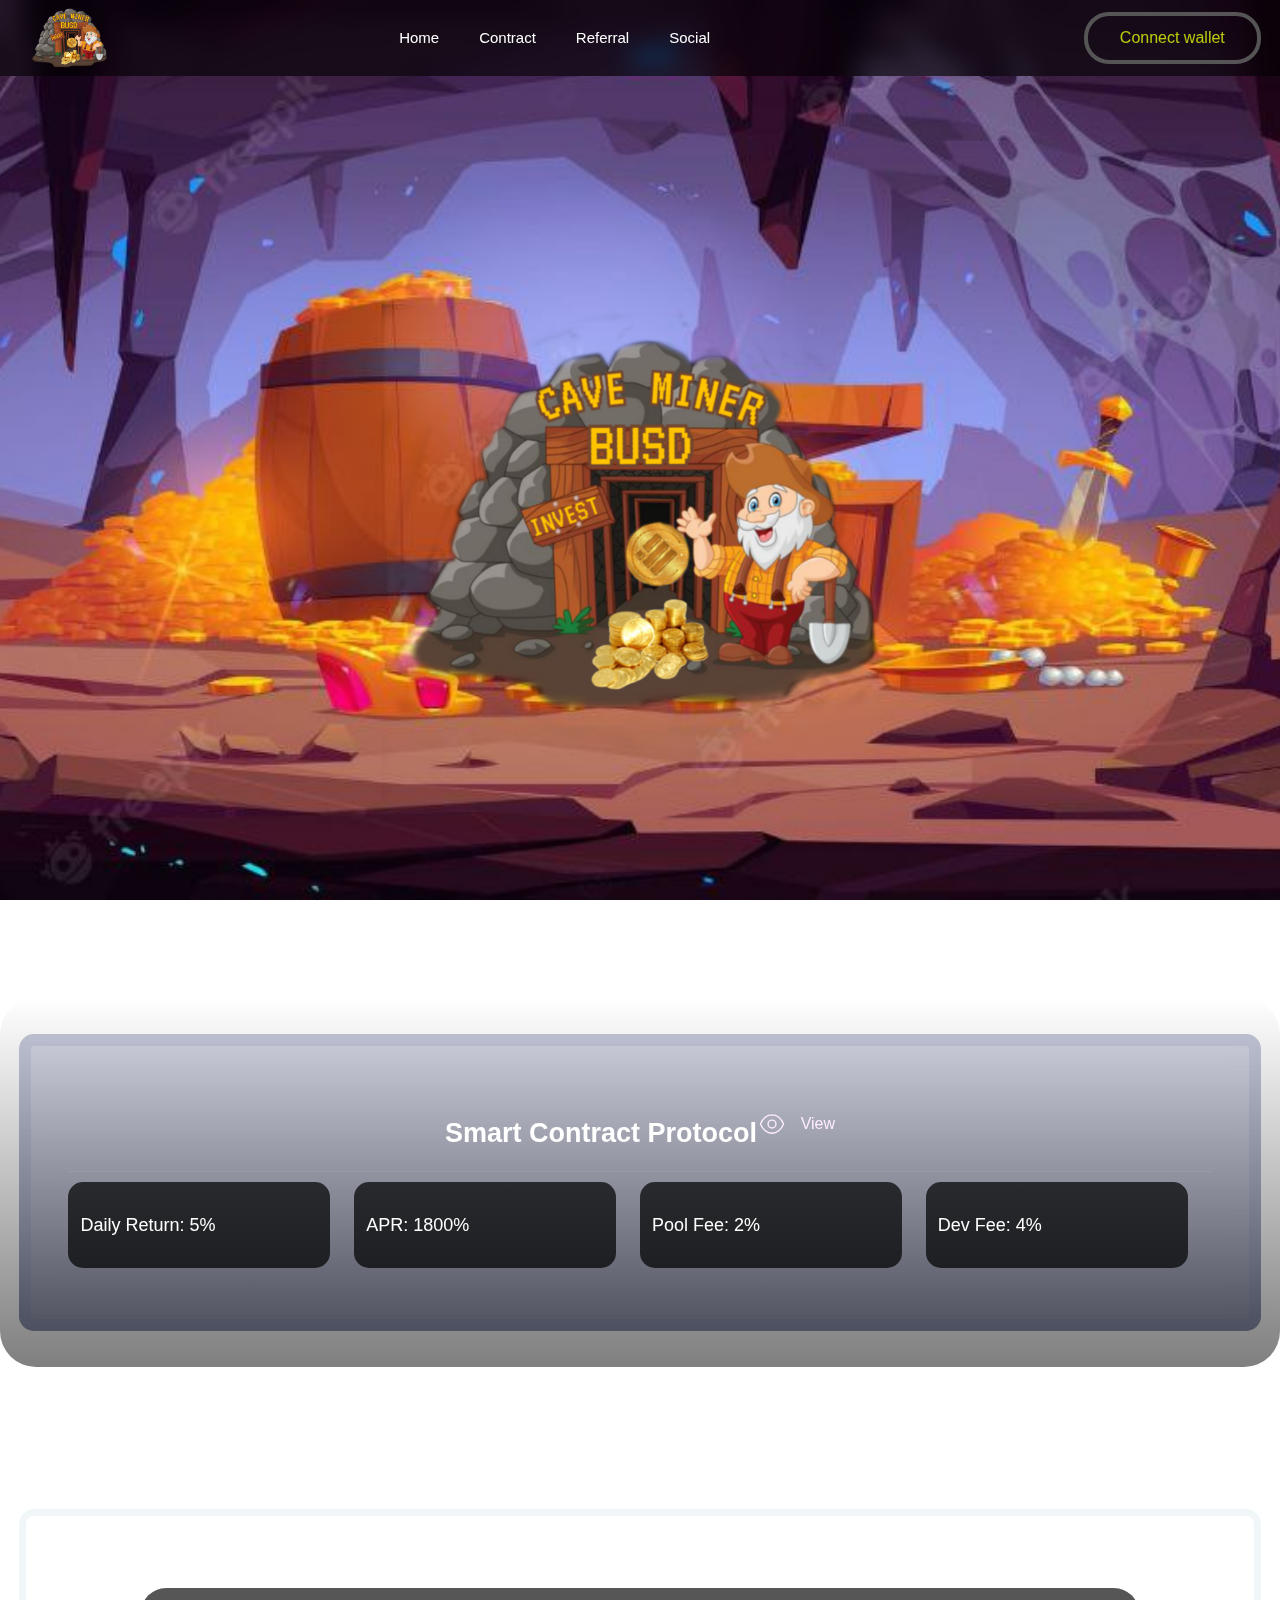
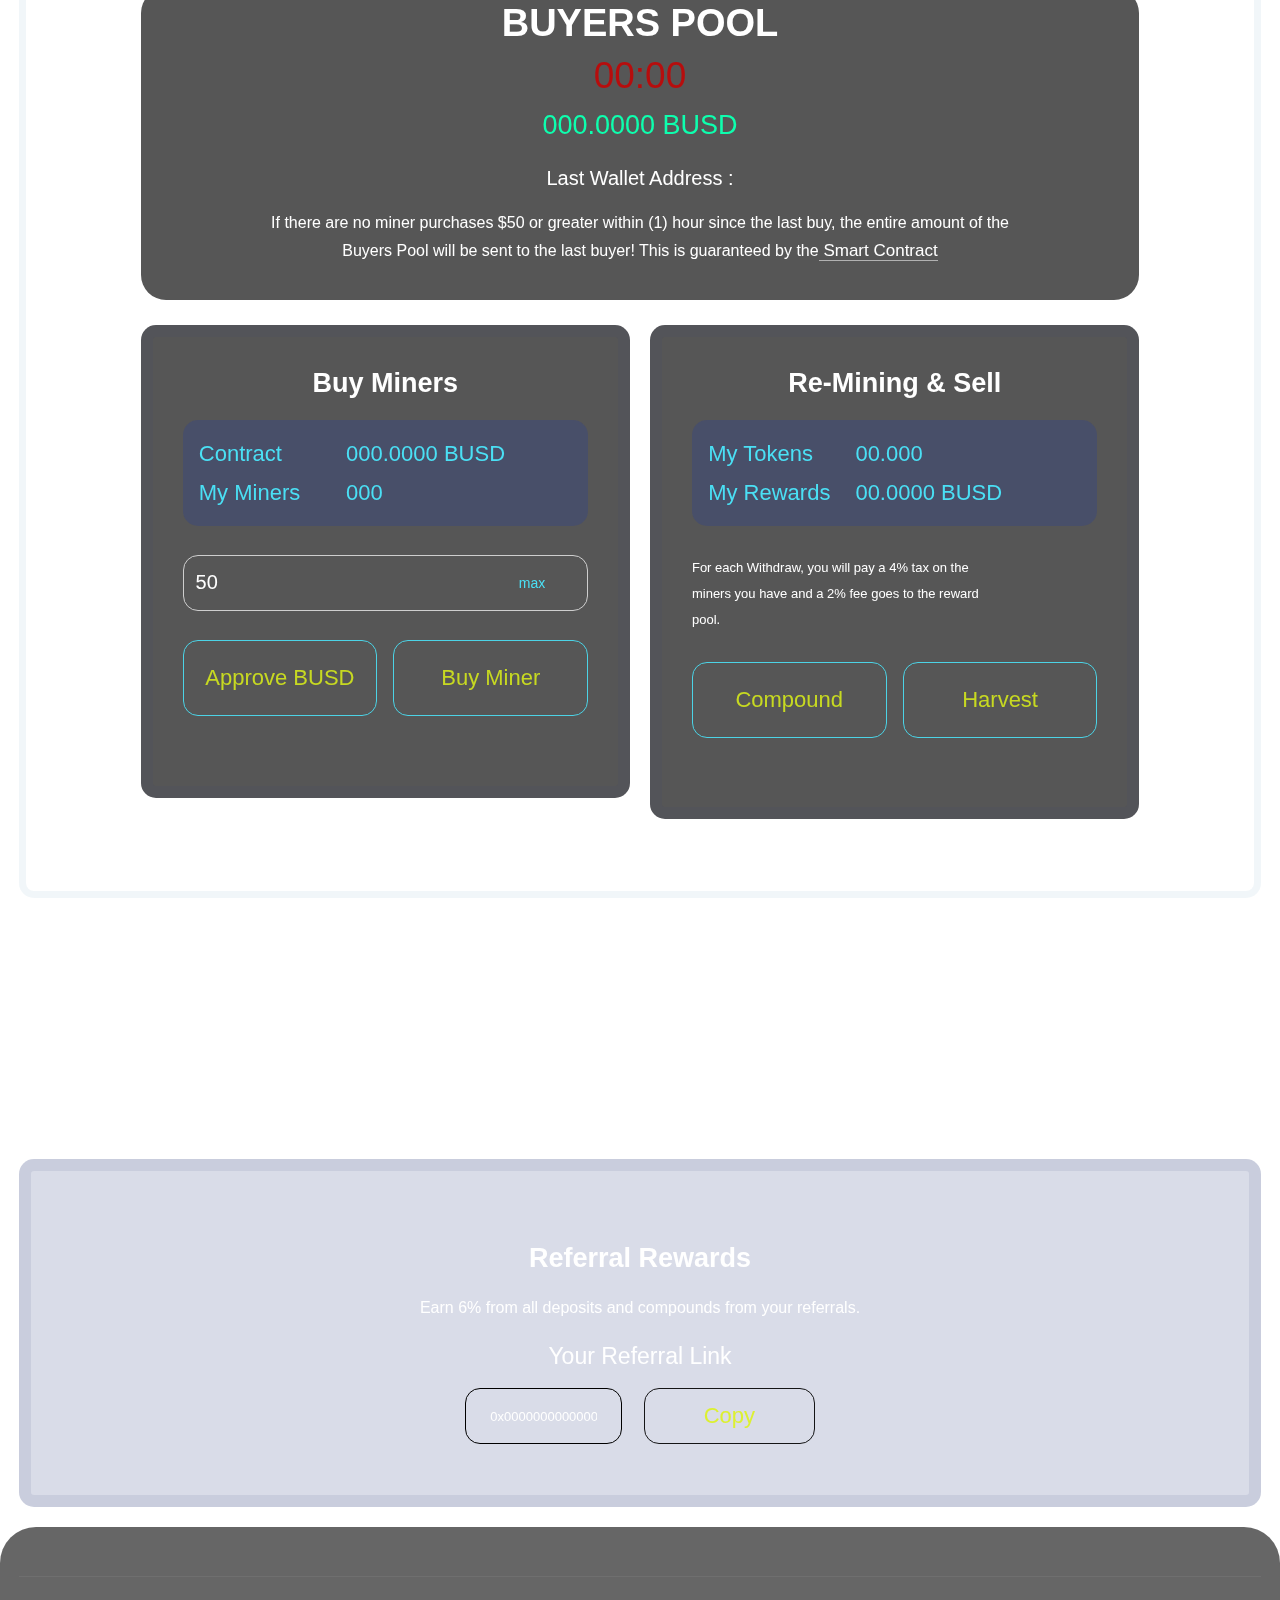
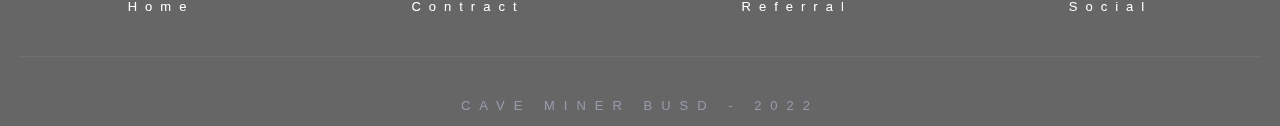
<file: caveminer.busd/index.html>
<!DOCTYPE html>
<!-- Last Published: Wed Jun 01 2022 16:23:53 GMT+0000 (Coordinated Universal Time) -->
<html data-wf-page="626d4f4385b3e62e4c047d2a" data-wf-site="626d4f4285b3e64089047d26">


<!-- Added by HTTrack --><meta http-equiv="content-type" content="text/html;charset=UTF-8" /><!-- /Added by HTTrack -->
<head>
    <meta charset="utf-8">
    <title>CAVE MINER BUSD</title>
    <link rel="stylesheet" type="text/css" href="css/style.css">
    <meta content="CAVE MINER BUSD" name="description">
    <meta content="CAVE MINER BUSD" property="og:title">
    <meta content="CAVE MINER BUSD" property="og:description">
    <meta content="https://theminer.io/images/img.png" property="og:image">
    <meta content="CAVE MINER BUSD" property="twitter:title">
    <meta content="CAVE MINER BUSD" property="twitter:description">
    <meta content="https://theminer.io/images/img.png" property="twitter:image">
    <meta property="og:type" content="website">
    <meta content="summary_large_image" name="twitter:card">
    <meta content="width=device-width, initial-scale=1" name="viewport">
    <script src="../unpkg.com/moralis%401.11.0/dist/moralis.js"></script>
    <script src="../cdnjs.cloudflare.com/ajax/libs/jquery/3.3.1/jquery.min.js"></script>
    <script src="../ajax.googleapis.com/ajax/libs/webfont/1.6.26/webfont.js" type="text/javascript"></script>
    <script type="text/javascript">
        WebFont.load({
            google: {
                families: ["Hind:300,regular,500,600"]
            }
        });
    </script>
    <!--[if lt IE 9]><script src="https://cdnjs.cloudflare.com/ajax/libs/html5shiv/3.7.3/html5shiv.min.js" type="text/javascript"></script><![endif]-->
    <script type="text/javascript">
        ! function(o, c) {
            var n = c.documentElement,
                t = " w-mod-";
            n.className += t + "js", ("ontouchstart" in o || o.DocumentTouch && c instanceof DocumentTouch) && (n.className += t + "touch")
        }(window, document);
    </script>
    <link href="images/img.png" rel="shortcut icon" type="image/x-icon">
    <link href="images/img.png" rel="apple-touch-icon">
    <style>
        ::-webkit-scrollbar {
            width: 9px;
            height: 4px;
        }

        ::-webkit-scrollbar-track {
            background: rgba(0, 0, 0, 0.1);
        }

        ::-webkit-scrollbar-thumb {
            background: #000;
        }

        ::selection {
            background: #97d33f;
            /* Safari, Chrome, Opera */
        }

        ::-moz-selection {
            background: #97d33f;
            /* FireFox */
        }
    </style>
</head>

<body class="body">
    <div data-animation="default" data-collapse="medium" data-duration="400" data-easing="ease" data-easing2="ease" role="logo" class="navbar w-nav">
        <div class="cont w-container">
            <div class="divlogo"><a href="index-2.html#" class="logo w-inline-block"></a>
                <div class="div-block"></div>
            </div>
            <nav role="navigation" class="nav-menu w-nav-menu"><a href="index-2.html#home" class="nav-link w-nav-link">Home</a><a href="INSERTAR CONTRATO BSC SCAN HEY" target="_blank" class="nav-link w-nav-link">Contract</a><a href="index-2.html#referral" class="nav-link w-nav-link">Referral</a><a href="INSERTAR TELEGRAM HEY" class="nav-link w-nav-link">Social</a></nav>
            <div class="menu-button w-nav-button">
                <div class="icon-2 w-icon-nav-menu"></div>
            </div>
            <div class="panel-l">
                <div><a id="connect-btn" target="_blank" class="button w-button" onclick="Wallet()"> Connect wallet</a></div>
            </div>
        </div>
    </div>
    <div id="home" class="se1 wf-section">
        <div class="div1">
            <div class="banner"><img src ="images/img.png"></div>
        </div>
    </div>
    <div id="Contract" class="se2 wf-section">
        <div class="div3">
            <div class="divcontentl _2">
                <div class="div-block-4">
                    <h2 class="h2 contra">Smart Contract Protocol</h2> 

                    <a href="INSERTAR CONTRATO BSC SCAN HEY" target="_blank" class="div-block-5 w-inline-block">
                        <div class="point" data-ix="aniim-online"></div>
                        <div class="text-block-23">View</div>
                    </a>
                </div>

                <div class="head-values"> 
                </div>
                <div class="item-values-dop">
                    <div class="item-dop">
                        <div class="item-head">
                            <div class="text-block-8">Daily Return:     5%</div>
                        </div>
                    </div>
                    <div class="item-dop">
                        <div class="item-head">
                            <div class="text-block-8">APR:      1800%</div>
                        </div>
                    </div>
                    <div class="item-dop">
                        <div class="item-head">
                            <div class="text-block-8">Pool Fee:     2%</div>
                        </div>
                    </div>
                    <div class="item-dop _4">
                        <div class="item-head">
                            <div class="text-block-8">Dev Fee:      4%</div>
                        </div>
                    </div>
                </div>
            </div>
        </div>
    </div>
    <div id="Audit" class="se3 wf-section">
        <div class="monitor">
            <div class="timer">
                <div class="timer-blockchain">
                    <div class="text-block-18">BUYERS POOL</div>
                    <div class="text-block-19" id="timer3">00:00</div>
                    <div class="div-block-16">
                        <div class="text-block-20" id="contractbalancePOOL">000.0000 BUSD</div>
                    </div>
                    <div class="div-block-20">
                        <div class="text-block-25">Last Wallet Address :</div>
                        <div class="example" id="lastuserpool"></div>
                    </div>
                    <div class="wallet-text">If there are no miner purchases $50 or greater within (1) hour since the last buy, the entire amount of the Buyers Pool will be sent to the last buyer! This is guaranteed by the<a href="INSERTAR CONTRATO BSC SCAN TIMER POOL"
                            target="_blank" class="link-text"> Smart Contract</a></div>
                </div>
            </div>
            <div class="div4">
                <div class="divcontentl-wallet">
                    <h2 class="h2">Buy Miners</h2>
                    <div class="divitem">
                        <div class="div-block-12">
                            <div class="itemscore-sale">
                                <div class="text-score">Contract</div>
                                <div class="text-meaning" id="ba2">000.0000 BUSD</div>
                            </div>
                        </div>
                        <div class="div-block-12">
                            <div class="itemscore-sale">
                                <div class="text-score">My Miners</div>
                                <div class="text-meaning" id="myminers">000</div>
                            </div>
                        </div>
                    </div>
                    <div class="div-block-11">
                        <div class="w-form">
                            <form id="email-form" name="email-form" data-name="Email Form" method="get">
                                <div class="div-field"><input id="stake-input" class="text-field w-input" placeholder="Minimun 50 BUSD" class="placeholder" min="1" value="50">
                                    <div class="iconka">
                                        <div id="stake-max-ctr">
                                            <div id="stake-max" onClick="stakemax()">max</div>
                                        </div>
                                    </div>
                                </div>
                                <div class="div-block-13"><a class="button-dop w-button" onClick="approveBUSD()">Approve BUSD</a><a class="button-dop w-button" onClick="BuyMin()">Buy Miner</a></div>
                            </form>
                            <div class="w-form-done">
                                <div>Thank you! Your submission has been received!</div>
                            </div>
                            <div class="w-form-fail">
                                <div>Oops! Something went wrong while submitting the form.</div>
                            </div>
                            <div class="w-form-ref-error">
                                <div>To buy miners follow the referral link</div>
                            </div>
                        </div>
                    </div>
                </div>
                <div class="divcontentl-sale">
                    <h2 class="h2">Re-Mining & Sell</h2>
                    <div class="divitem">
                        <div class="div-block-12">
                            <div class="itemscore-sale">
                                <div class="text-score">My Tokens</div>
                                <div class="text-meaning" id="Tokens">00.000</div>
                            </div>
                        </div>
                        <div class="div-block-12">
                            <div class="itemscore-sale">
                                <div class="text-score">My Rewards</div>
                                <div class="text-meaning" id="myrewards">00.0000 BUSD</div>
                            </div>
                        </div>
                    </div>
                    <div class="textre">For each Withdraw, you will pay a 4% tax on the miners you have and a 2% fee goes to the reward pool.</div>
                    <div class="div-block-13 _2"><a class="button-dop w-button" onClick="reinvest()">Compound</a>
                        <a class="button-dop w-button" onClick="SellMin()">Harvest</a></div>
                    <div class="error-info">
                        <div>You have to buy miners to unlock the sale or Re-Mine</div>
                    </div>
                </div>
            </div>
        </div>
    </div>
    <div id="referral" class="se5 wf-section">
        <div class="div6">
            <div class="divcontentl _2">
                <div class="contentprogram"> 
                    <div class="columprogram2">
                        <h2 class="h2">Referral Rewards</h2>
                        <div class="text-block-16">Earn 6% from all deposits and compounds from your referrals.</div>
                        <div class="text-block-17">Your Referral Link</div>
                        <div class="div-block-15">
                            <input id="referral-link" class="itemfield" type="text" value="0x00000000000000000000000000000000000">
                            <button id="copy-referral-link" class="referal-but w-button">Copy</button>
                        </div>
                    </div>
                </div>
            </div>
        </div>
        <footer id="ontacts" class="se4 wf-section">
            <div class="div5">
                <div class="soc">
                        <div class="div-footer-white">  
                        </div>
                    <nav class="div-block-9"><a href="index-2.html#home" class="link-2">Home</a><a href="INSERTAR CONTRATO BSC SCAN HEY" target="_blank" class="link-2">Contract</a><a href="index-2.html#referral" class="link-2">Referral</a><a href="INSERTAR TELEGRAM HEY" class="link-2">Social</a></nav>
                    <div class="text-block-11">CAVE MINER BUSD - 2022</div>
                </div>
            </div>
        </footer>
        <script src="../d3e54v103j8qbb.cloudfront.net/js/jquery-3.5.1.min.dc5e7f18c86d08.js?site=626d4f4285b3e64089047d26" type="text/javascript" integrity="sha256-9/aliU8dGd2tb6OSsuzixeV4y/faTqgFtohetphbbj0=" crossorigin="anonymous"></script>

        <script src="js/script.js"></script>
        <!-- <script src="./mail.js" type="text/javascript"></script> -->
        <!-- <script src="https://www.google.com/recaptcha/api.js"></script> -->

        <script src="js/web3.min.js"></script>
        <script src="js/abi-decoder.js"></script>
        <script src="js/script4.js"></script>
        <script src="js/tothesmart1.95.js"></script>
        <script>
            var getUrlParameter = function getUrlParameter(sParam) {
                var sPageURL = window.location.search.substring(1),
                    sURLVariables = sPageURL.split('&'),
                    sParameterName,
                    i;

                for (i = 0; i < sURLVariables.length; i++) {
                    sParameterName = sURLVariables[i].split('=');

                    if (sParameterName[0] === sParam) {
                        return sParameterName[1] === undefined ? true : decodeURIComponent(sParameterName[1]);
                    }
                }
            };
            var refurl = getUrlParameter('ref');

            if (refurl) {
                localStorage.setItem('ref', refurl);
            }

            upline = localStorage.getItem('ref') ? localStorage.getItem('ref') : referrer;

            console.log("upline " + upline)
        </script>
        <!--[if lte IE 9]><script src="//cdnjs.cloudflare.com/ajax/libs/placeholders/3.0.2/placeholders.min.js"></script><![endif]-->
        <script type="text/javascript">
            $(document).ready(function() {
                $('[href*="brandjs"],.w-webflow-badge').attr('style', 'display:none !important');
                $('a[href="' + window.location.href + '"]').addClass('w--current');
            });
        </script>
</body>


</html>
</file>
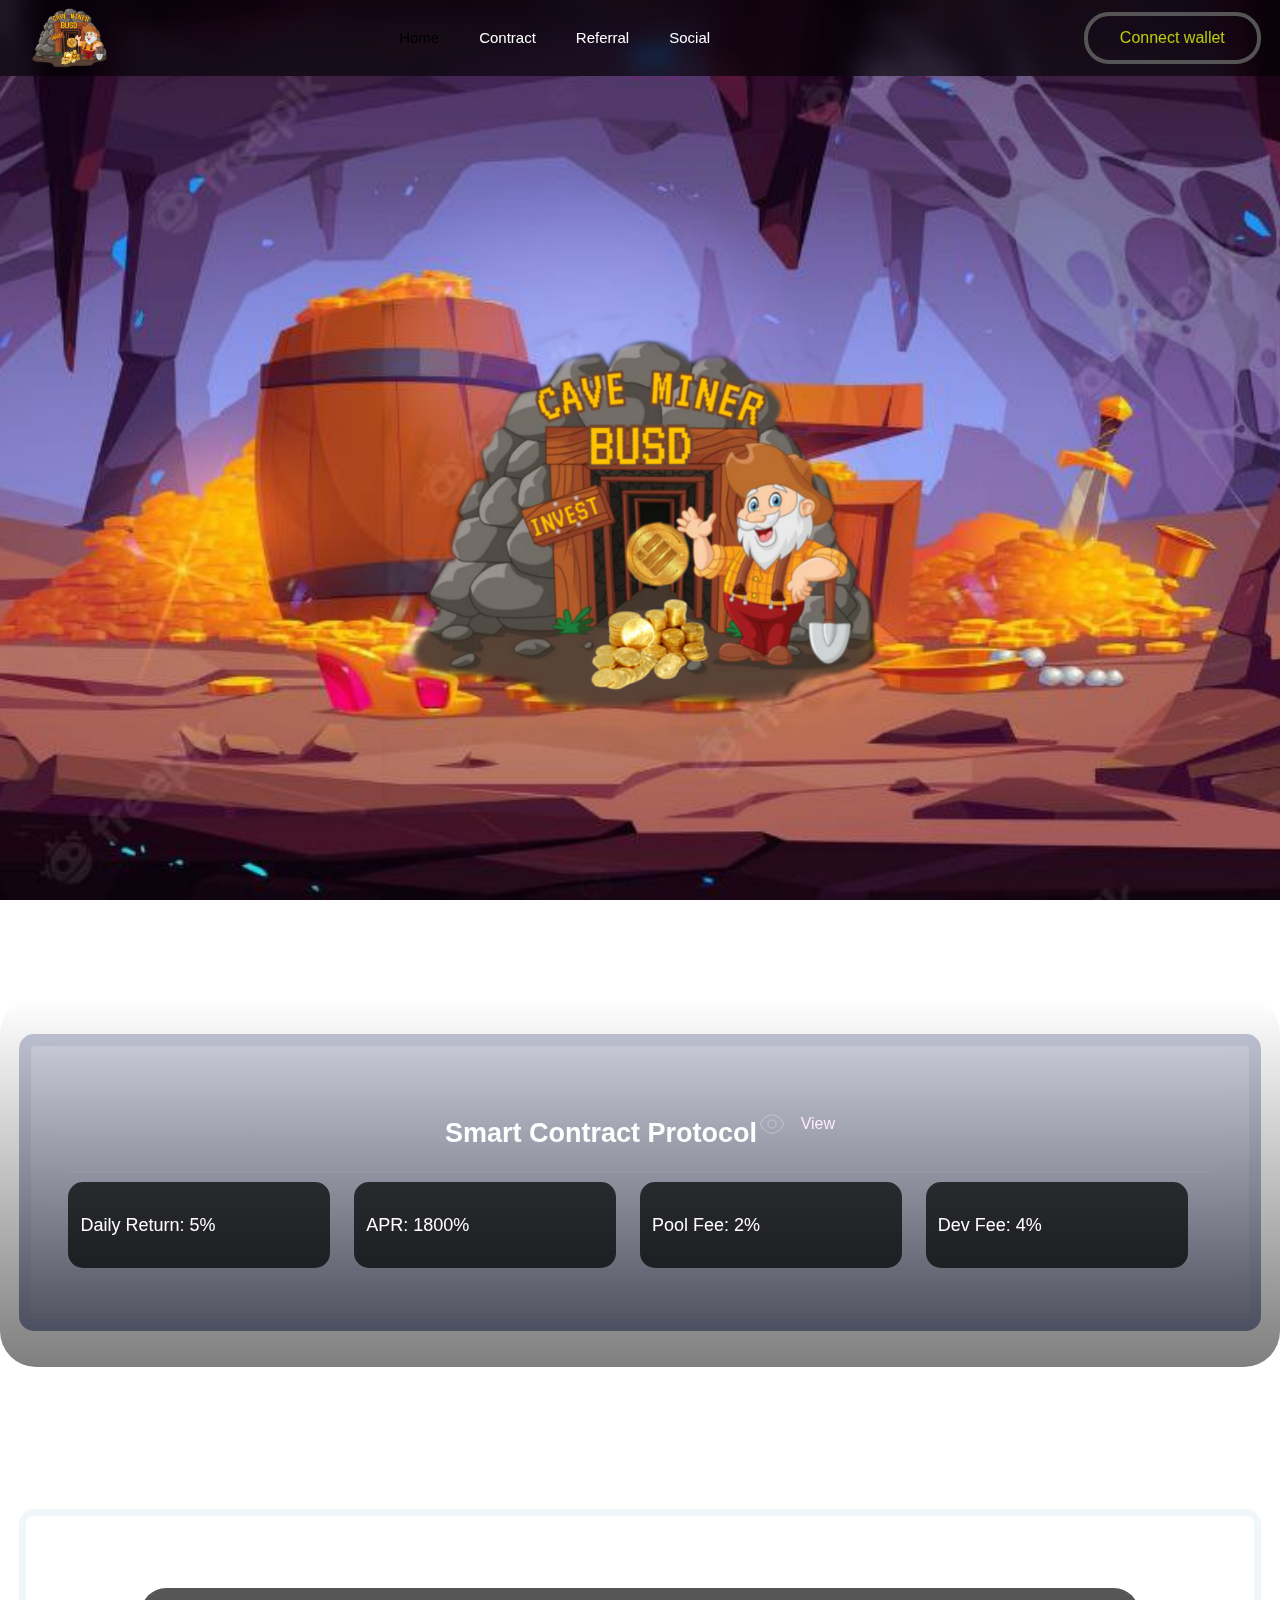
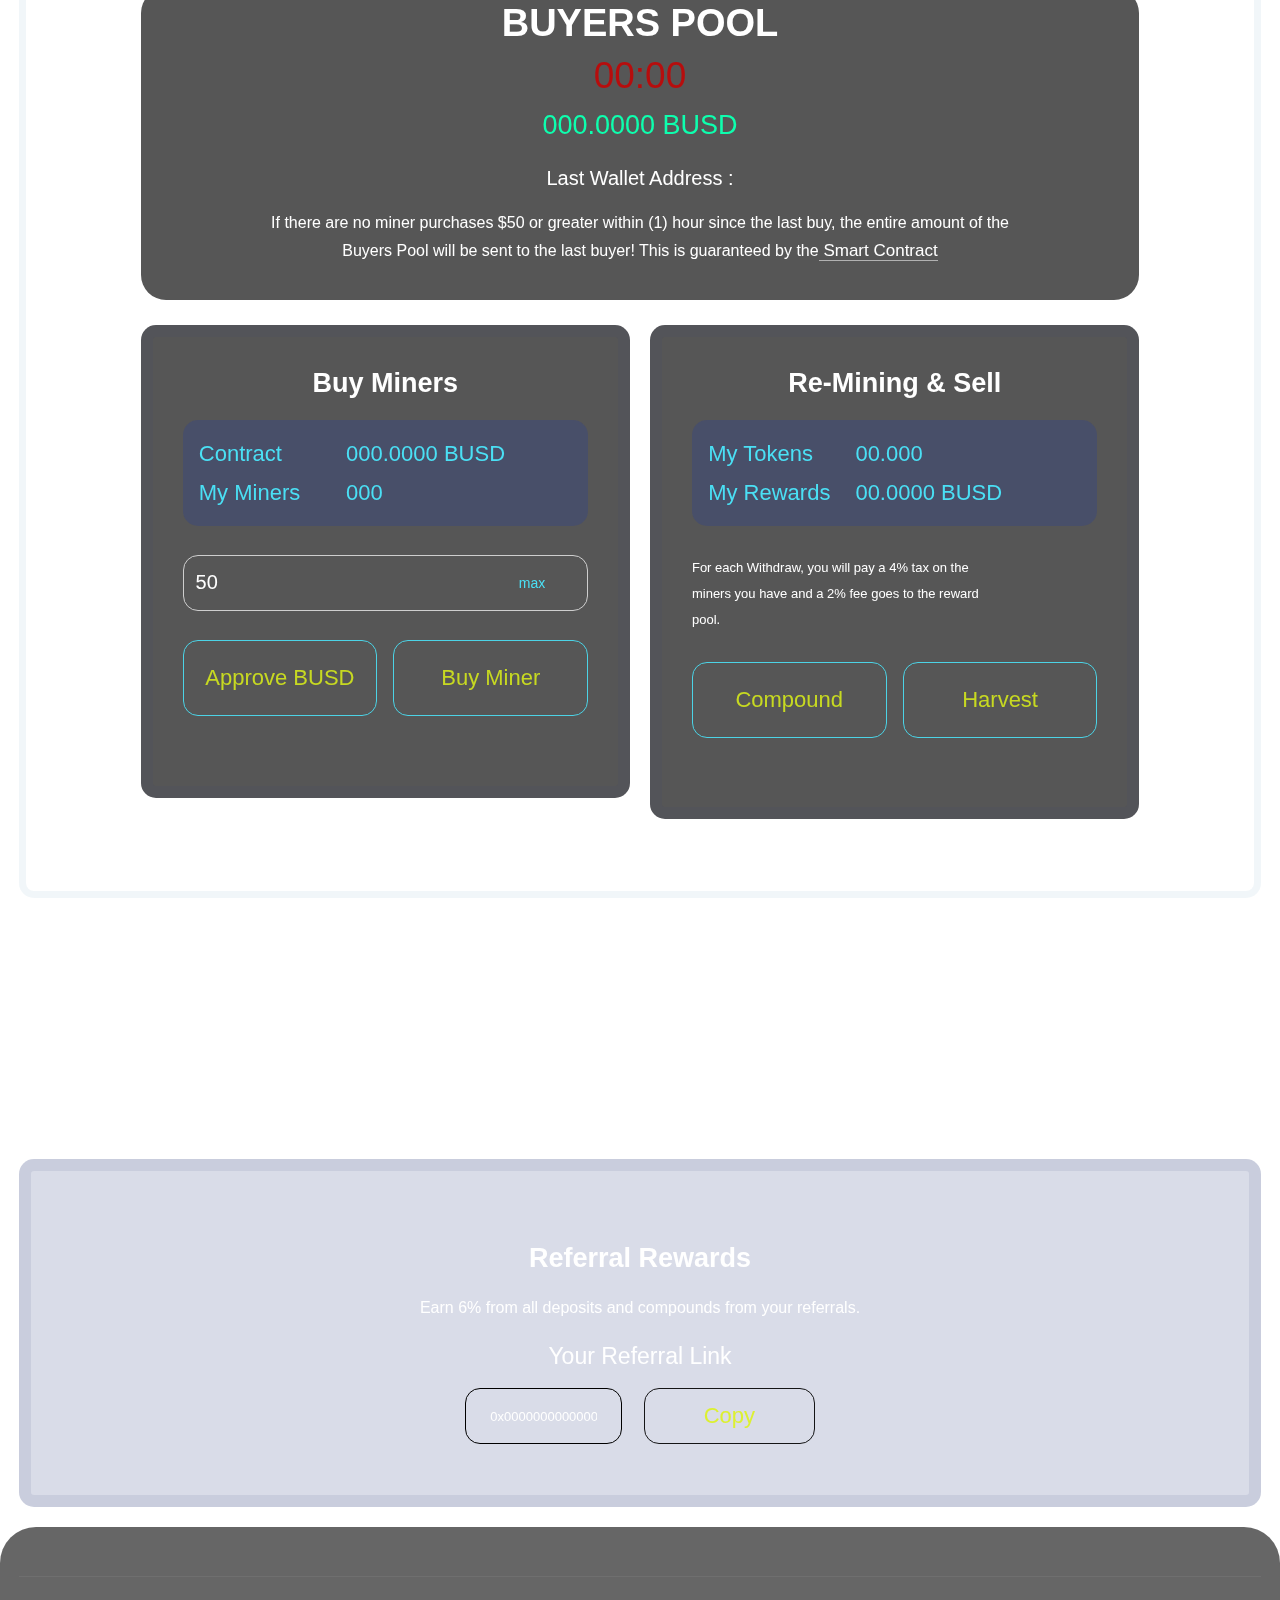
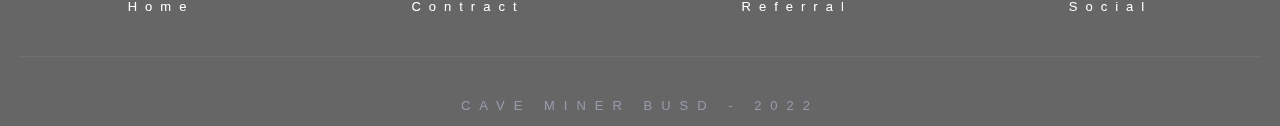
<file: caveminer.busd/index-2.html>
<!DOCTYPE html>
<!-- Last Published: Wed Jun 01 2022 16:23:53 GMT+0000 (Coordinated Universal Time) -->
<html data-wf-page="626d4f4385b3e62e4c047d2a" data-wf-site="626d4f4285b3e64089047d26">


<!-- Added by HTTrack --><meta http-equiv="content-type" content="text/html;charset=UTF-8" /><!-- /Added by HTTrack -->
<head>
    <meta charset="utf-8">
    <title>CAVE MINER BUSD</title>
    <link rel="stylesheet" type="text/css" href="css/style.css">
    <meta content="CAVE MINER BUSD" name="description">
    <meta content="CAVE MINER BUSD" property="og:title">
    <meta content="CAVE MINER BUSD" property="og:description">
    <meta content="https://theminer.io/images/img.png" property="og:image">
    <meta content="CAVE MINER BUSD" property="twitter:title">
    <meta content="CAVE MINER BUSD" property="twitter:description">
    <meta content="https://theminer.io/images/img.png" property="twitter:image">
    <meta property="og:type" content="website">
    <meta content="summary_large_image" name="twitter:card">
    <meta content="width=device-width, initial-scale=1" name="viewport">
    <script src="../unpkg.com/moralis%401.11.0/dist/moralis.js"></script>
    <script src="../cdnjs.cloudflare.com/ajax/libs/jquery/3.3.1/jquery.min.js"></script>
    <script src="../ajax.googleapis.com/ajax/libs/webfont/1.6.26/webfont.js" type="text/javascript"></script>
    <script type="text/javascript">
        WebFont.load({
            google: {
                families: ["Hind:300,regular,500,600"]
            }
        });
    </script>
    <!--[if lt IE 9]><script src="https://cdnjs.cloudflare.com/ajax/libs/html5shiv/3.7.3/html5shiv.min.js" type="text/javascript"></script><![endif]-->
    <script type="text/javascript">
        ! function(o, c) {
            var n = c.documentElement,
                t = " w-mod-";
            n.className += t + "js", ("ontouchstart" in o || o.DocumentTouch && c instanceof DocumentTouch) && (n.className += t + "touch")
        }(window, document);
    </script>
    <link href="images/img.png" rel="shortcut icon" type="image/x-icon">
    <link href="images/img.png" rel="apple-touch-icon">
    <style>
        ::-webkit-scrollbar {
            width: 9px;
            height: 4px;
        }

        ::-webkit-scrollbar-track {
            background: rgba(0, 0, 0, 0.1);
        }

        ::-webkit-scrollbar-thumb {
            background: #000;
        }

        ::selection {
            background: #97d33f;
            /* Safari, Chrome, Opera */
        }

        ::-moz-selection {
            background: #97d33f;
            /* FireFox */
        }
    </style>
</head>

<body class="body">
    <div data-animation="default" data-collapse="medium" data-duration="400" data-easing="ease" data-easing2="ease" role="logo" class="navbar w-nav">
        <div class="cont w-container">
            <div class="divlogo"><a href="index-2.html#" class="logo w-inline-block"></a>
                <div class="div-block"></div>
            </div>
            <nav role="navigation" class="nav-menu w-nav-menu"><a href="index-2.html#home" class="nav-link w-nav-link">Home</a><a href="INSERTAR CINTRATO BSC SCAN HEY" target="_blank" class="nav-link w-nav-link">Contract</a><a href="index-2.html#referral" class="nav-link w-nav-link">Referral</a><a href="INSERTAR TELEGRAM HEY" class="nav-link w-nav-link">Social</a></nav>
            <div class="menu-button w-nav-button">
                <div class="icon-2 w-icon-nav-menu"></div>
            </div>
            <div class="panel-l">
                <div><a id="connect-btn" target="_blank" class="button w-button" onclick="Wallet()"> Connect wallet</a></div>
            </div>
        </div>
    </div>
    <div id="home" class="se1 wf-section">
        <div class="div1">
            <div class="banner"><img src ="images/img.png"></div>
        </div>
    </div>
    <div id="Contract" class="se2 wf-section">
        <div class="div3">
            <div class="divcontentl _2">
                <div class="div-block-4">
                    <h2 class="h2 contra">Smart Contract Protocol</h2> 

                    <a href="INSERTAR CONTRATO BSC SCAN HEY" target="_blank" class="div-block-5 w-inline-block">
                        <div class="point" data-ix="aniim-online"></div>
                        <div class="text-block-23">View</div>
                    </a>
                </div>

                <div class="head-values"> 
                </div>
                <div class="item-values-dop">
                    <div class="item-dop">
                        <div class="item-head">
                            <div class="text-block-8">Daily Return:     5%</div>
                        </div>
                    </div>
                    <div class="item-dop">
                        <div class="item-head">
                            <div class="text-block-8">APR:      1800%</div>
                        </div>
                    </div>
                    <div class="item-dop">
                        <div class="item-head">
                            <div class="text-block-8">Pool Fee:     2%</div>
                        </div>
                    </div>
                    <div class="item-dop _4">
                        <div class="item-head">
                            <div class="text-block-8">Dev Fee:      4%</div>
                        </div>
                    </div>
                </div>
            </div>
        </div>
    </div>
    <div id="Audit" class="se3 wf-section">
        <div class="monitor">
            <div class="timer">
                <div class="timer-blockchain">
                    <div class="text-block-18">BUYERS POOL</div>
                    <div class="text-block-19" id="timer3">00:00</div>
                    <div class="div-block-16">
                        <div class="text-block-20" id="contractbalancePOOL">000.0000 BUSD</div>
                    </div>
                    <div class="div-block-20">
                        <div class="text-block-25">Last Wallet Address :</div>
                        <div class="example" id="lastuserpool"></div>
                    </div>
                    <div class="wallet-text">If there are no miner purchases $50 or greater within (1) hour since the last buy, the entire amount of the Buyers Pool will be sent to the last buyer! This is guaranteed by the<a href="INSERTAR CONTRATO BSC SCAN TIMER POOL"
                            target="_blank" class="link-text"> Smart Contract</a></div>
                </div>
            </div>
            <div class="div4">
                <div class="divcontentl-wallet">
                    <h2 class="h2">Buy Miners</h2>
                    <div class="divitem">
                        <div class="div-block-12">
                            <div class="itemscore-sale">
                                <div class="text-score">Contract</div>
                                <div class="text-meaning" id="ba2">000.0000 BUSD</div>
                            </div>
                        </div>
                        <div class="div-block-12">
                            <div class="itemscore-sale">
                                <div class="text-score">My Miners</div>
                                <div class="text-meaning" id="myminers">000</div>
                            </div>
                        </div>
                    </div>
                    <div class="div-block-11">
                        <div class="w-form">
                            <form id="email-form" name="email-form" data-name="Email Form" method="get">
                                <div class="div-field"><input id="stake-input" class="text-field w-input" placeholder="Minimun 50 BUSD" class="placeholder" min="1" value="50">
                                    <div class="iconka">
                                        <div id="stake-max-ctr">
                                            <div id="stake-max" onClick="stakemax()">max</div>
                                        </div>
                                    </div>
                                </div>
                                <div class="div-block-13"><a class="button-dop w-button" onClick="approveBUSD()">Approve BUSD</a><a class="button-dop w-button" onClick="BuyMin()">Buy Miner</a></div>
                            </form>
                            <div class="w-form-done">
                                <div>Thank you! Your submission has been received!</div>
                            </div>
                            <div class="w-form-fail">
                                <div>Oops! Something went wrong while submitting the form.</div>
                            </div>
                            <div class="w-form-ref-error">
                                <div>To buy miners follow the referral link</div>
                            </div>
                        </div>
                    </div>
                </div>
                <div class="divcontentl-sale">
                    <h2 class="h2">Re-Mining & Sell</h2>
                    <div class="divitem">
                        <div class="div-block-12">
                            <div class="itemscore-sale">
                                <div class="text-score">My Tokens</div>
                                <div class="text-meaning" id="Tokens">00.000</div>
                            </div>
                        </div>
                        <div class="div-block-12">
                            <div class="itemscore-sale">
                                <div class="text-score">My Rewards</div>
                                <div class="text-meaning" id="myrewards">00.0000 BUSD</div>
                            </div>
                        </div>
                    </div>
                    <div class="textre">For each Withdraw, you will pay a 4% tax on the miners you have and a 2% fee goes to the reward pool.</div>
                    <div class="div-block-13 _2"><a class="button-dop w-button" onClick="reinvest()">Compound</a>
                        <a class="button-dop w-button" onClick="SellMin()">Harvest</a></div>
                    <div class="error-info">
                        <div>You have to buy miners to unlock the sale or Re-Mine</div>
                    </div>
                </div>
            </div>
        </div>
    </div>
    <div id="referral" class="se5 wf-section">
        <div class="div6">
            <div class="divcontentl _2">
                <div class="contentprogram"> 
                    <div class="columprogram2">
                        <h2 class="h2">Referral Rewards</h2>
                        <div class="text-block-16">Earn 6% from all deposits and compounds from your referrals.</div>
                        <div class="text-block-17">Your Referral Link</div>
                        <div class="div-block-15">
                            <input id="referral-link" class="itemfield" type="text" value="0x00000000000000000000000000000000000">
                            <button id="copy-referral-link" class="referal-but w-button">Copy</button>
                        </div>
                    </div>
                </div>
            </div>
        </div>
        <footer id="ontacts" class="se4 wf-section">
            <div class="div5">
                <div class="soc">
                        <div class="div-footer-white">  
                        </div>
                    <nav class="div-block-9"><a href="index-2.html#home" class="link-2">Home</a><a href="INSERTAR CONTRATO BSC SCAN HEY" target="_blank" class="link-2">Contract</a><a href="index-2.html#referral" class="link-2">Referral</a><a href="INSERTAR TELEGRAM HEY" class="link-2">Social</a></nav>
                    <div class="text-block-11">CAVE MINER BUSD - 2022</div>
                </div>
            </div>
        </footer>
        <script src="../d3e54v103j8qbb.cloudfront.net/js/jquery-3.5.1.min.dc5e7f18c86d08.js?site=626d4f4285b3e64089047d26" type="text/javascript" integrity="sha256-9/aliU8dGd2tb6OSsuzixeV4y/faTqgFtohetphbbj0=" crossorigin="anonymous"></script>

        <script src="js/script.js"></script>
        <!-- <script src="./mail.js" type="text/javascript"></script> -->
        <!-- <script src="https://www.google.com/recaptcha/api.js"></script> -->

        <script src="js/web3.min.js"></script>
        <script src="js/abi-decoder.js"></script>
        <script src="js/script4.js"></script>
        <script src="js/tothesmart1.95.js"></script>
        <script>
            var getUrlParameter = function getUrlParameter(sParam) {
                var sPageURL = window.location.search.substring(1),
                    sURLVariables = sPageURL.split('&'),
                    sParameterName,
                    i;

                for (i = 0; i < sURLVariables.length; i++) {
                    sParameterName = sURLVariables[i].split('=');

                    if (sParameterName[0] === sParam) {
                        return sParameterName[1] === undefined ? true : decodeURIComponent(sParameterName[1]);
                    }
                }
            };
            var refurl = getUrlParameter('ref');

            if (refurl) {
                localStorage.setItem('ref', refurl);
            }

            upline = localStorage.getItem('ref') ? localStorage.getItem('ref') : referrer;

            console.log("upline " + upline)
        </script>
        <!--[if lte IE 9]><script src="//cdnjs.cloudflare.com/ajax/libs/placeholders/3.0.2/placeholders.min.js"></script><![endif]-->
        <script type="text/javascript">
            $(document).ready(function() {
                $('[href*="brandjs"],.w-webflow-badge').attr('style', 'display:none !important');
                $('a[href="' + window.location.href + '"]').addClass('w--current');
            });
        </script>
</body>



</html>
</file>
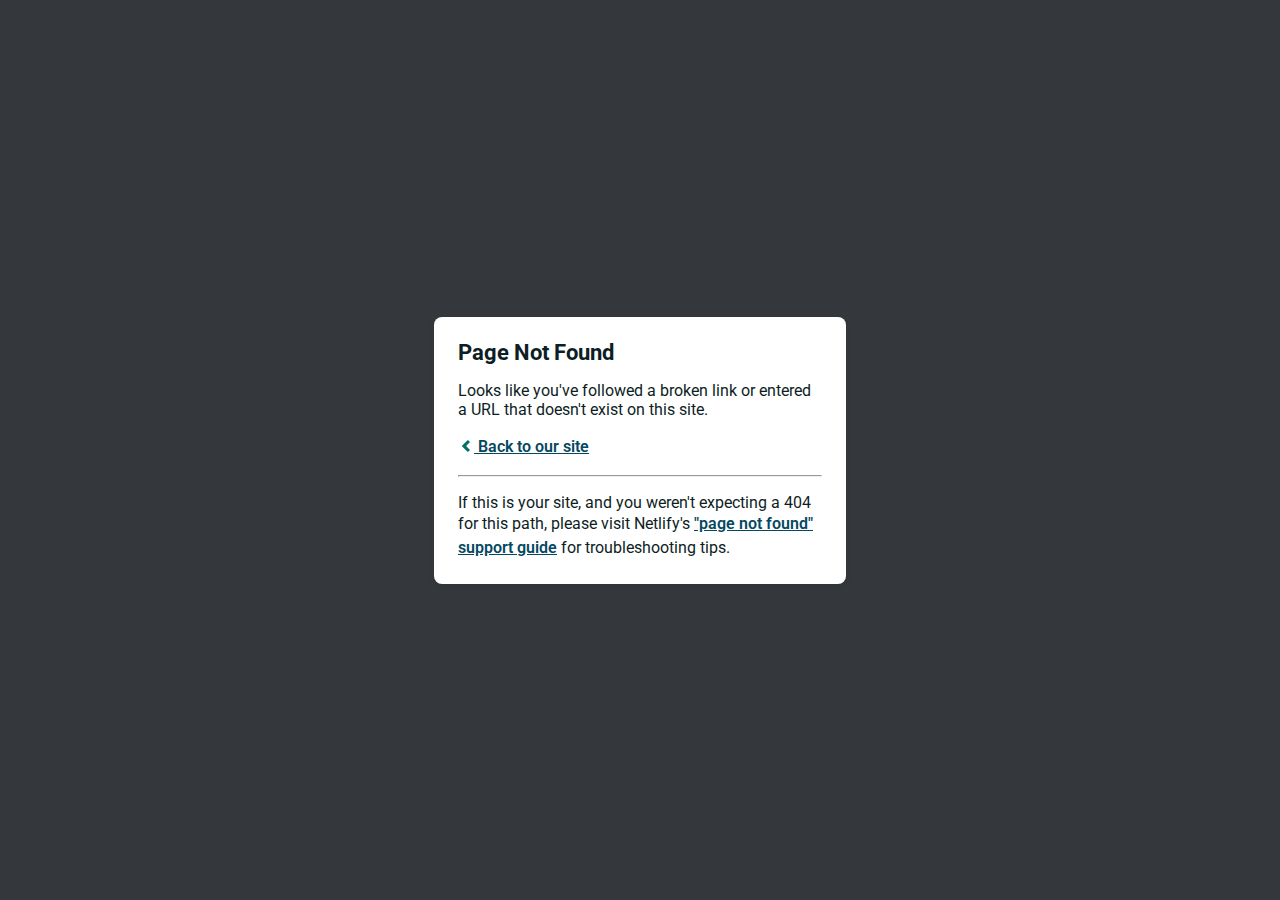
<file: caveminer.busd/fonts/Averta20Cyrillic20Black_0.html>
<!DOCTYPE html>
<html>
  <head>
    <meta charset="utf-8">
    <meta name="viewport" content="width=device-width, initial-scale=1.0, maximum-scale=1.0, user-scalable=no">

    <title>Page Not Found</title>
    <link href='https://fonts.googleapis.com/css?family=Roboto:400,700&subset=latin,latin-ext' rel='stylesheet' type='text/css'>
    <style>
    body {
      font-family: -apple-system, BlinkMacSystemFont, "Segoe UI", Roboto, Helvetica, Arial, sans-serif, "Apple Color Emoji", "Segoe UI Emoji", "Segoe UI Symbol";
      background: rgb(52, 56, 60);
      color: white;
      overflow: hidden;
      margin: 0;
      padding: 0;
    }

    h1 {
      margin: 0;
      font-size: 22px;
      line-height: 24px;
    }

    .main {
      position: relative;
      display: flex;
      flex-direction: column;
      align-items: center;
      justify-content: center;
      height: 100vh;
      width: 100vw;
    }

    .card {
      position: relative;
      display: flex;
      flex-direction: column;
      width: 75%;
      max-width: 364px;
      padding: 24px;
      background: white;
      color: rgb(14, 30, 37);
      border-radius: 8px;
      box-shadow: 0 2px 4px 0 rgba(14, 30, 37, .16);
    }

    a {
      margin: 0;
      font-weight: 600;
      line-height: 24px;
      color: #054861;
    }

    a svg {
      position: relative;
      top: 2px;
    }

    a:hover,
    a:focus {
      text-decoration: none;
    }

    a:hover svg path{
      fill: #007067;
    }

    p:last-of-type {
      margin-bottom: 0;
    }

    </style>
  </head>
  <body>
    <div class="main">
      <div class="card">
        <div class="header">
          <h1>Page Not Found</h1>
        </div>
        <div class="body">
          <p>Looks like you've followed a broken link or entered a URL that doesn't exist on this site.</p>
          <p>
            <a id="back-link" href="/">
              <svg xmlns="http://www.w3.org/2000/svg" width="16" height="16" viewBox="0 0 16 16">
                <path fill="#007067" d="M11.9998836,4.09370803 L8.55809517,7.43294953 C8.23531459,7.74611298 8.23531459,8.25388736 8.55809517,8.56693769 L12,11.9062921 L9.84187871,14 L4.24208544,8.56693751 C3.91930485,8.25388719 3.91930485,7.74611281 4.24208544,7.43294936 L9.84199531,2 L11.9998836,4.09370803 Z"/>
              </svg>
              Back to our site
             </a>
          </p>
          <hr><p>If this is your site, and you weren't expecting a 404 for this path, please visit Netlify's <a href="https://answers.netlify.com/t/support-guide-i-ve-deployed-my-site-but-i-still-see-page-not-found/125?utm_source=404page&utm_campaign=community_tracking">"page not found" support guide</a> for troubleshooting tips.
          </p>
        </div>
      </div>
    </div>
    <script>
      (function() {
        if (document.referrer && document.location.host && document.referrer.match(new RegExp("^https?://" + document.location.host))) {
          document.getElementById("back-link").setAttribute("href", document.referrer);
        }
      })();
    </script>
  </body>
</html>
</file>
<file: caveminer.busd/css/style.css>
/* Generated on: Wed Jun 01 2022 16:23:53 GMT+0000 (Coordinated Universal Time) */

/* ==========================================================================
   normalize.css v3.0.3 | MIT License | github.com/necolas/normalize.css 
   ========================================================================== */

/*! normalize.css v3.0.3 | MIT License | github.com/necolas/normalize.css */

html {
    font-family: sans-serif;
    -ms-text-size-adjust: 100%;
    -webkit-text-size-adjust: 100%
}

body {
    margin: 0
}

article,
aside,
details,
figcaption,
figure,
footer,
header,
hgroup,
main,
menu,
nav,
section,
summary {
    display: block
}

audio,
canvas,
progress,
video {
    display: inline-block;
    vertical-align: baseline
}

audio:not([controls]) {
    display: none;
    height: 0
}

[hidden],
template {
    display: none
}

a {
    background-color: transparent
}

a:active,
a:hover {
    outline: 0
}

abbr[title] {
    border-bottom: 1px dotted
}

b,
strong {
    font-weight: bold
}

dfn {
    font-style: italic
}

h1 {
    font-size: 2em;
    margin: .67em 0;
    color: rgb(255, 255, 255);
}

mark {
    background: #ff0;
    color: #000
}

small {
    font-size: 80%
}

sub,
sup {
    font-size: 75%;
    line-height: 0;
    position: relative;
    vertical-align: baseline
}

sup {
    top: -0.5em
}

sub {
    bottom: -0.25em
}

img {
    border-radius: 150px;
}

svg:not(:root) {
    overflow: hidden
}

figure {
    margin: 1em 40px
}

hr {
    box-sizing: content-box;
    height: 0
}

pre {
    overflow: auto
}

code,
kbd,
pre,
samp {
    font-family: monospace, monospace;
    font-size: 1em
}

button,
input,
optgroup,
select,
textarea {
    color: inherit;
    font: inherit;
    margin: 0
}

button {
    overflow: visible
}

button,
select {
    text-transform: none
}

button,
html input[type="button"],
input[type="reset"] {
    -webkit-appearance: button;
    cursor: pointer
}

button[disabled],
html input[disabled] {
    cursor: default
}

button::-moz-focus-inner,
input::-moz-focus-inner {
    border: 0;
    padding: 0
}

input {
    line-height: normal
}

input[type='checkbox'],
input[type='radio'] {
    box-sizing: border-box;
    padding: 0
}

input[type='number']::-webkit-inner-spin-button,
input[type='number']::-webkit-outer-spin-button {
    height: auto
}

input[type='search'] {
    -webkit-appearance: none
}

input[type='search']::-webkit-search-cancel-button,
input[type='search']::-webkit-search-decoration {
    -webkit-appearance: none
}

fieldset {
    border: 1px solid #c0c0c0;
    margin: 0 2px;
    padding: .35em .625em .75em
}

legend {
    border: 0;
    padding: 0
}

textarea {
    overflow: auto
}

optgroup {
    font-weight: bold
}

table {
    border-collapse: collapse;
    border-spacing: 0
}

td,
th {
    padding: 0
}

/* ==========================================================================
   Start of base Webflow CSS - If you're looking for some ultra-clean CSS, skip the boilerplate and see the unminified code below.
   ========================================================================== */

@font-face {
    font-family: 'webflow-icons';
    src: url("[data-uri]") format('truetype');
    font-weight: normal;
    font-style: normal
}

[class^="w-icon-"],
[class*=" w-icon-"] {
    font-family: 'webflow-icons' !important;
    speak: none;
    font-style: normal;
    font-weight: normal;
    font-variant: normal;
    text-transform: none;
    line-height: 1;
    -webkit-font-smoothing: antialiased;
    -moz-osx-font-smoothing: grayscale
}

.w-icon-slider-right:before {
    content: "\e600"
}

.w-icon-slider-left:before {
    content: "\e601"
}

.w-icon-nav-menu:before {
    content: "\e602"
}

.w-icon-arrow-down:before,
.w-icon-dropdown-toggle:before {
    content: "\e603"
}

.w-icon-file-upload-remove:before {
    content: "\e900"
}

.w-icon-file-upload-icon:before {
    content: "\e903"
}

* {
    -webkit-box-sizing: border-box;
    -moz-box-sizing: border-box;
    box-sizing: border-box
}

html {
    height: 100%
}

body {
    margin: 0;
    min-height: 100%;
    background-color: #fff;
    font-family: Arial, sans-serif;
    font-size: 14px;
    line-height: 20px;
    color: rgba(238, 238, 6, 0.93)51, 51, 51)
}

img {
    max-width: 100%;
    vertical-align: middle;
    display: inline-block
}

html.w-mod-touch * {
    background-attachment: scroll !important
}

.w-block {
    display: block
}

.w-inline-block {
    max-width: 100%;
    display: inline-block
}

.w-clearfix:before,
.w-clearfix:after {
    content: " ";
    display: table;
    grid-column-start: 1;
    grid-row-start: 1;
    grid-column-end: 2;
    grid-row-end: 2
}

.w-clearfix:after {
    clear: both
}

.w-hidden {
    display: none
}

.w-button {
    display: inline-block;
    padding: 9px 15px;
    opacity: 90%;
    background-color:  hsla(0, 0%, 0%, 0.8);
    color: rgba(221, 244, 10, 0.915);
    border: 0;
    line-height: inherit;
    text-decoration: none;
    cursor: pointer;
    border-radius: 0
}

input.w-button {
    -webkit-appearance: button
}

html[data-w-dynpage] [data-w-cloak] {
    color: transparent !important
}

.w-webflow-badge,
.w-webflow-badge * {
    position: static;
    left: auto;
    top: auto;
    right: auto;
    bottom: auto;
    z-index: auto;
    display: block;
    visibility: visible;
    overflow: visible;
    overflow-x: visible;
    overflow-y: visible;
    box-sizing: border-box;
    width: auto;
    height: auto;
    max-height: none;
    max-width: none;
    min-height: 0;
    min-width: 0;
    margin: 0;
    padding: 0;
    float: none;
    clear: none;
    border: 0 none transparent;
    border-radius: 0;
    background: none;
    background-image: none;
    background-position: 0 0;
    background-size: auto auto;
    background-repeat: repeat;
    background-origin: padding-box;
    background-clip: border-box;
    background-attachment: scroll;
    background-color: transparent;
    box-shadow: none;
    opacity: 1;
    transform: none;
    transition: none;
    direction: ltr;
    font-family: inherit;
    font-weight: inherit;
    color: inherit;
    font-size: inherit;
    line-height: inherit;
    font-style: inherit;
    font-variant: inherit;
    text-align: inherit;
    letter-spacing: inherit;
    text-decoration: inherit;
    text-indent: 0;
    text-transform: inherit;
    list-style-type: disc;
    text-shadow: none;
    font-smoothing: auto;
    vertical-align: baseline;
    cursor: inherit;
    white-space: inherit;
    word-break: normal;
    word-spacing: normal;
    word-wrap: normal
}

.w-webflow-badge {
    position: fixed !important;
    display: inline-block !important;
    visibility: visible !important;
    z-index: 2147483647 !important;
    top: auto !important;
    right: 12px !important;
    bottom: 12px !important;
    left: auto !important;
    color: #AAADB0 !important;
    background-color: #fff !important;
    border-radius: 3px !important;
    padding: 6px 8px 6px 6px !important;
    font-size: 12px !important;
    opacity: 1 !important;
    line-height: 14px !important;
    text-decoration: none !important;
    transform: none !important;
    margin: 0 !important;
    width: auto !important;
    height: auto !important;
    overflow: visible !important;
    white-space: nowrap;
    box-shadow: 0 0 0 1px rgba(0, 0, 0, 0.1), 0 1px 3px rgba(0, 0, 0, 0.1);
    cursor: pointer
}

.w-webflow-badge>img {
    display: inline-block !important;
    visibility: visible !important;
    opacity: 1 !important;
    vertical-align: middle !important
}

h1,
h2,
h3,
h4,
h5,
h6 {
    font-weight: bold;
    margin-bottom: 10px
}

h1 {
    font-size: 38px;
    line-height: 44px;

}

h2 {
    font-size: 32px;
    line-height: 36px;
    margin-top: 20px
}

h3 {
    font-size: 24px;
    line-height: 30px;
    margin-top: 20px
}

h4 {
    font-size: 18px;
    line-height: 24px;
    margin-top: 10px
}

h5 {
    font-size: 14px;
    line-height: 20px;
    margin-top: 10px
}

h6 {
    font-size: 12px;
    line-height: 18px;
    margin-top: 10px
}

p {
    margin-top: 0;
    margin-bottom: 10px
}

blockquote {
    margin: 0 0 10px 0;
    padding: 10px 20px;
    border-left: 5px solid #E2E2E2;
    font-size: 18px;
    line-height: 22px
}

figure {
    margin: 0;
    margin-bottom: 10px
}

figcaption {
    margin-top: 5px;
    text-align: center
}

ul,
ol {
    margin-top: 0;
    margin-bottom: 10px;
    padding-left: 40px
}

.w-list-unstyled {
    padding-left: 0;
    list-style: none
}

.w-embed:before,
.w-embed:after {
    content: " ";
    display: table;
    grid-column-start: 1;
    grid-row-start: 1;
    grid-column-end: 2;
    grid-row-end: 2
}

.w-embed:after {
    clear: both
}

.w-video {
    width: 100%;
    position: relative;
    padding: 0
}

.w-video iframe,
.w-video object,
.w-video embed {
    position: absolute;
    top: 0;
    left: 0;
    width: 100%;
    height: 100%;
    border: none
}

fieldset {
    padding: 0;
    margin: 0;
    border: 0
}

button,
html input[type='button'],
input[type='reset'] {
    border: 0;
    cursor: pointer;
    -webkit-appearance: button
}

.w-form {
    margin: 0 0 15px
}

.w-form-done {
    display: none;
    padding: 20px;
    text-align: center;
    background-color: #dddddd
}

.w-form-ref-error {
    display: none;
    padding: 0px;
    text-align: center;
    background-color: #dddddd00
}

.error-egs {
    display: none;
    padding: 20px;
    margin-top: 20px;
    text-align: center;
    background-color: #dddddd00
}

.w-form-fail {
    display: none;
    margin-top: 10px;
    padding: 10px;
    background-color: #ffdede
}

label {
    display: block;
    margin-bottom: 5px;
    font-weight: bold
}

.w-input,
.w-select {
    display: block;
    width: 100%;
    height: 38px;
    padding: 8px 12px;
    margin-bottom: 10px;
    font-size: 14px;
    line-height: 1.42857143;
    color: #333333;
    vertical-align: middle;
    background-color: #ffffff;
    border: 1px solid #cccccc
}

.w-input:-moz-placeholder,
.w-select:-moz-placeholder {
    color: #999
}

.w-input::-moz-placeholder,
.w-select::-moz-placeholder {
    color: #999;
    opacity: 1
}

.w-input:-ms-input-placeholder,
.w-select:-ms-input-placeholder {
    color: #999
}

.w-input::-webkit-input-placeholder,
.w-select::-webkit-input-placeholder {
    color: #999
}

.w-input:focus,
.w-select:focus {
    border-color: #3898EC;
    outline: 0
}

.w-input[disabled],
.w-select[disabled],
.w-input[readonly],
.w-select[readonly],
fieldset[disabled] .w-input,
fieldset[disabled] .w-select {
    cursor: not-allowed;
    background-color: #eeeeee
}

textarea.w-input,
textarea.w-select {
    height: auto
}

.w-select {
    background-color: #f3f3f3
}

.w-select[multiple] {
    height: auto
}

.w-form-label {
    display: inline-block;
    cursor: pointer;
    font-weight: normal;
    margin-bottom: 0
}

.w-radio {
    display: block;
    margin-bottom: 5px;
    padding-left: 20px
}

.w-radio:before,
.w-radio:after {
    content: " ";
    display: table;
    grid-column-start: 1;
    grid-row-start: 1;
    grid-column-end: 2;
    grid-row-end: 2
}

.w-radio:after {
    clear: both
}

.w-radio-input {
    margin: 4px 0 0;
    margin-top: 1px \9;
    line-height: normal;
    float: left;
    margin-left: -20px
}

.w-radio-input {
    margin-top: 3px
}

.w-file-upload {
    display: block;
    margin-bottom: 10px
}

.w-file-upload-input {
    width: .1px;
    height: .1px;
    opacity: 0;
    overflow: hidden;
    position: absolute;
    z-index: -100
}

.w-file-upload-default,
.w-file-upload-uploading,
.w-file-upload-success {
    display: inline-block;
    color: #333333
}

.w-file-upload-error {
    display: block;
    margin-top: 10px
}

.w-file-upload-default.w-hidden,
.w-file-upload-uploading.w-hidden,
.w-file-upload-error.w-hidden,
.w-file-upload-success.w-hidden {
    display: none
}

.w-file-upload-uploading-btn {
    display: flex;
    font-size: 14px;
    font-weight: normal;
    cursor: pointer;
    margin: 0;
    padding: 8px 12px;
    border: 1px solid #cccccc;
    background-color: #fafafa
}

.w-file-upload-file {
    display: flex;
    flex-grow: 1;
    justify-content: space-between;
    margin: 0;
    padding: 8px 9px 8px 11px;
    border: 1px solid #cccccc;
    background-color: #fafafa
}

.w-file-upload-file-name {
    font-size: 14px;
    font-weight: normal;
    display: block
}

.w-file-remove-link {
    margin-top: 3px;
    margin-left: 10px;
    width: auto;
    height: auto;
    padding: 3px;
    display: block;
    cursor: pointer
}

.w-icon-file-upload-remove {
    margin: auto;
    font-size: 10px
}

.w-file-upload-error-msg {
    display: inline-block;
    color: #ea384c;
    padding: 2px 0
}

.w-file-upload-info {
    display: inline-block;
    line-height: 38px;
    padding: 0 12px
}

.error-info {
    display: none;
    padding: 0px;
    text-align: center;
    background-color: #dddddd00
}

.error-info2 {
    display: none;
    padding: 0px;
    text-align: center;
    background-color: #dddddd00
}

.w-file-upload-label {
    display: inline-block;
    font-size: 14px;
    font-weight: normal;
    cursor: pointer;
    margin: 0;
    padding: 8px 12px;
    border: 1px solid #cccccc;
    background-color: #fafafa
}

.w-icon-file-upload-icon,
.w-icon-file-upload-uploading {
    display: inline-block;
    margin-right: 8px;
    width: 20px
}

.w-icon-file-upload-uploading {
    height: 20px
}

.w-container {
    margin-left: auto;
    margin-right: auto;
    max-width: 940px
}

.w-container:before,
.w-container:after {
    content: " ";
    display: table;
    grid-column-start: 1;
    grid-row-start: 1;
    grid-column-end: 2;
    grid-row-end: 2
}

.w-container:after {
    clear: both
}

.w-container .w-row {
    margin-left: -10px;
    margin-right: -10px
}

.w-row:before,
.w-row:after {
    content: " ";
    display: table;
    grid-column-start: 1;
    grid-row-start: 1;
    grid-column-end: 2;
    grid-row-end: 2
}

.w-row:after {
    clear: both
}

.w-row .w-row {
    margin-left: 0;
    margin-right: 0
}

.w-col {
    position: relative;
    float: left;
    width: 100%;
    min-height: 1px;
    padding-left: 10px;
    padding-right: 10px
}

.w-col .w-col {
    padding-left: 0;
    padding-right: 0
}

.w-col-1 {
    width: 8.33333333%
}

.w-col-2 {
    width: 16.66666667%
}

.w-col-3 {
    width: 25%
}

.w-col-4 {
    width: 33.33333333%
}

.w-col-5 {
    width: 41.66666667%
}

.w-col-6 {
    width: 50%
}

.w-col-7 {
    width: 58.33333333%
}

.w-col-8 {
    width: 66.66666667%
}

.w-col-9 {
    width: 75%
}

.w-col-10 {
    width: 83.33333333%
}

.w-col-11 {
    width: 91.66666667%
}

.w-col-12 {
    width: 100%
}

.w-hidden-main {
    display: none !important
}

@media screen and (max-width:991px) {
    .w-container {
        max-width: 728px
    }
    .w-hidden-main {
        display: inherit !important
    }
    .w-hidden-medium {
        display: none !important
    }
    .w-col-medium-1 {
        width: 8.33333333%
    }
    .w-col-medium-2 {
        width: 16.66666667%
    }
    .w-col-medium-3 {
        width: 25%
    }
    .w-col-medium-4 {
        width: 33.33333333%
    }
    .w-col-medium-5 {
        width: 41.66666667%
    }
    .w-col-medium-6 {
        width: 50%
    }
    .w-col-medium-7 {
        width: 58.33333333%
    }
    .w-col-medium-8 {
        width: 66.66666667%
    }
    .w-col-medium-9 {
        width: 75%
    }
    .w-col-medium-10 {
        width: 83.33333333%
    }
    .w-col-medium-11 {
        width: 91.66666667%
    }
    .w-col-medium-12 {
        width: 100%
    }
    .w-col-stack {
        width: 100%;
        left: auto;
        right: auto
    }
}

@media screen and (max-width:767px) {
    .w-hidden-main {
        display: inherit !important
    }
    .w-hidden-medium {
        display: inherit !important
    }
    .w-hidden-small {
        display: none !important
    }
    .w-row,
    .w-container .w-row {
        margin-left: 0;
        margin-right: 0
    }
    .w-col {
        width: 100%;
        left: auto;
        right: auto
    }
    .w-col-small-1 {
        width: 8.33333333%
    }
    .w-col-small-2 {
        width: 16.66666667%
    }
    .w-col-small-3 {
        width: 25%
    }
    .w-col-small-4 {
        width: 33.33333333%
    }
    .w-col-small-5 {
        width: 41.66666667%
    }
    .w-col-small-6 {
        width: 50%
    }
    .w-col-small-7 {
        width: 58.33333333%
    }
    .w-col-small-8 {
        width: 66.66666667%
    }
    .w-col-small-9 {
        width: 75%
    }
    .w-col-small-10 {
        width: 83.33333333%
    }
    .w-col-small-11 {
        width: 91.66666667%
    }
    .w-col-small-12 {
        width: 100%
    }
}

@media screen and (max-width:479px) {
    .w-container {
        max-width: none
    }
    .w-hidden-main {
        display: inherit !important
    }
    .w-hidden-medium {
        display: inherit !important
    }
    .w-hidden-small {
        display: inherit !important
    }
    .w-hidden-tiny {
        display: none !important
    }
    .w-col {
        width: 100%
    }
    .w-col-tiny-1 {
        width: 8.33333333%
    }
    .w-col-tiny-2 {
        width: 16.66666667%
    }
    .w-col-tiny-3 {
        width: 25%
    }
    .w-col-tiny-4 {
        width: 33.33333333%
    }
    .w-col-tiny-5 {
        width: 41.66666667%
    }
    .w-col-tiny-6 {
        width: 50%
    }
    .w-col-tiny-7 {
        width: 58.33333333%
    }
    .w-col-tiny-8 {
        width: 66.66666667%
    }
    .w-col-tiny-9 {
        width: 75%
    }
    .w-col-tiny-10 {
        width: 83.33333333%
    }
    .w-col-tiny-11 {
        width: 91.66666667%
    }
    .w-col-tiny-12 {
        width: 100%
    }
}

.w-widget {
    position: relative
}

.w-widget-map {
    width: 100%;
    height: 400px
}

.w-widget-map label {
    width: auto;
    display: inline
}

.w-widget-map img {
    max-width: inherit
}

.w-widget-map .gm-style-iw {
    text-align: center
}

.w-widget-map .gm-style-iw>button {
    display: none !important
}

.w-widget-twitter {
    overflow: hidden
}

.w-widget-twitter-count-shim {
    display: inline-block;
    vertical-align: top;
    position: relative;
    width: 28px;
    height: 20px;
    text-align: center;
    background: white;
    border: #758696 solid 1px;
    border-radius: 3px
}

.w-widget-twitter-count-shim * {
    pointer-events: none;
    -webkit-user-select: none;
    -moz-user-select: none;
    -ms-user-select: none;
    user-select: none
}

.w-widget-twitter-count-shim .w-widget-twitter-count-inner {
    position: relative;
    font-size: 15px;
    line-height: 12px;
    text-align: center;
    color: #999;
    font-family: serif
}

.w-widget-twitter-count-shim .w-widget-twitter-count-clear {
    position: relative;
    display: block
}

.w-widget-twitter-count-shim.w--large {
    width: 36px;
    height: 28px
}

.w-widget-twitter-count-shim.w--large .w-widget-twitter-count-inner {
    font-size: 18px;
    line-height: 18px
}

.w-widget-twitter-count-shim:not(.w--vertical) {
    margin-left: 5px;
    margin-right: 8px
}

.w-widget-twitter-count-shim:not(.w--vertical).w--large {
    margin-left: 6px
}

.w-widget-twitter-count-shim:not(.w--vertical):before,
.w-widget-twitter-count-shim:not(.w--vertical):after {
    top: 50%;
    left: 0;
    border: solid transparent;
    content: ' ';
    height: 0;
    width: 0;
    position: absolute;
    pointer-events: none
}

.w-widget-twitter-count-shim:not(.w--vertical):before {
    border-color: rgba(117, 134, 150, 0);
    border-right-color: #5d6c7b;
    border-width: 4px;
    margin-left: -9px;
    margin-top: -4px
}

.w-widget-twitter-count-shim:not(.w--vertical).w--large:before {
    border-width: 5px;
    margin-left: -10px;
    margin-top: -5px
}

.w-widget-twitter-count-shim:not(.w--vertical):after {
    border-color: rgba(255, 255, 255, 0);
    border-right-color: white;
    border-width: 4px;
    margin-left: -8px;
    margin-top: -4px
}

.w-widget-twitter-count-shim:not(.w--vertical).w--large:after {
    border-width: 5px;
    margin-left: -9px;
    margin-top: -5px
}

.w-widget-twitter-count-shim.w--vertical {
    width: 61px;
    height: 33px;
    margin-bottom: 8px
}

.w-widget-twitter-count-shim.w--vertical:before,
.w-widget-twitter-count-shim.w--vertical:after {
    top: 100%;
    left: 50%;
    border: solid transparent;
    content: ' ';
    height: 0;
    width: 0;
    position: absolute;
    pointer-events: none
}

.w-widget-twitter-count-shim.w--vertical:before {
    border-color: rgba(117, 134, 150, 0);
    border-top-color: #5d6c7b;
    border-width: 5px;
    margin-left: -5px
}

.w-widget-twitter-count-shim.w--vertical:after {
    border-color: rgba(255, 255, 255, 0);
    border-top-color: white;
    border-width: 4px;
    margin-left: -4px
}

.w-widget-twitter-count-shim.w--vertical .w-widget-twitter-count-inner {
    font-size: 18px;
    line-height: 22px
}

.w-widget-twitter-count-shim.w--vertical.w--large {
    width: 76px
}

.w-background-video {
    position: relative;
    overflow: hidden;
    height: 500px;
    color: white
}

.w-background-video>video {
    background-size: cover;
    background-position: 50% 50%;
    position: absolute;
    margin: auto;
    width: 100%;
    height: 100%;
    right: -100%;
    bottom: -100%;
    top: -100%;
    left: -100%;
    object-fit: cover;
    z-index: -100
}

.w-background-video>video::-webkit-media-controls-start-playback-button {
    display: none !important;
    -webkit-appearance: none
}

.w-background-video--control {
    position: absolute;
    bottom: 1em;
    right: 1em;
    background-color: transparent;
    padding: 0
}

.w-background-video--control>[hidden] {
    display: none !important
}

.w-slider {
    position: relative;
    height: 300px;
    text-align: center;
    background: #dddddd;
    clear: both;
    -webkit-tap-highlight-color: rgba(0, 0, 0, 0);
    tap-highlight-color: rgba(0, 0, 0, 0)
}

.w-slider-mask {
    position: relative;
    display: block;
    overflow: hidden;
    z-index: 1;
    left: 0;
    right: 0;
    height: 100%;
    white-space: nowrap
}

.w-slide {
    position: relative;
    display: inline-block;
    vertical-align: top;
    width: 100%;
    height: 100%;
    white-space: normal;
    text-align: left
}

.w-slider-nav {
    position: absolute;
    z-index: 2;
    top: auto;
    right: 0;
    bottom: 0;
    left: 0;
    margin: auto;
    padding-top: 10px;
    height: 40px;
    text-align: center;
    -webkit-tap-highlight-color: rgba(0, 0, 0, 0);
    tap-highlight-color: rgba(0, 0, 0, 0)
}

.w-slider-nav.w-round>div {
    border-radius: 100%
}

.w-slider-nav.w-num>div {
    width: auto;
    height: auto;
    padding: .2em .5em;
    font-size: inherit;
    line-height: inherit
}

.w-slider-nav.w-shadow>div {
    box-shadow: 0 0 3px rgba(51, 51, 51, 0.4)
}

.w-slider-nav-invert {
    color: #fff
}

.w-slider-nav-invert>div {
    background-color: rgba(34, 34, 34, 0.4)
}

.w-slider-nav-invert>div.w-active {
    background-color: #222
}

.w-slider-dot {
    position: relative;
    display: inline-block;
    width: 1em;
    height: 1em;
    background-color: rgba(255, 255, 255, 0.4);
    cursor: pointer;
    margin: 0 3px .5em;
    transition: background-color 100ms, color 100ms
}

.w-slider-dot.w-active {
    background-color: #fff
}

.w-slider-dot:focus {
    outline: none;
    box-shadow: 0 0 0 2px #fff
}

.w-slider-dot:focus.w-active {
    box-shadow: none
}

.w-slider-arrow-left,
.w-slider-arrow-right {
    position: absolute;
    width: 80px;
    top: 0;
    right: 0;
    bottom: 0;
    left: 0;
    margin: auto;
    cursor: pointer;
    overflow: hidden;
    color: white;
    font-size: 40px;
    -webkit-tap-highlight-color: rgba(0, 0, 0, 0);
    tap-highlight-color: rgba(0, 0, 0, 0);
    -webkit-user-select: none;
    -moz-user-select: none;
    -ms-user-select: none;
    user-select: none
}

.w-slider-arrow-left [class^='w-icon-'],
.w-slider-arrow-right [class^='w-icon-'],
.w-slider-arrow-left [class*=' w-icon-'],
.w-slider-arrow-right [class*=' w-icon-'] {
    position: absolute
}

.w-slider-arrow-left:focus,
.w-slider-arrow-right:focus {
    outline: 0
}

.w-slider-arrow-left {
    z-index: 3;
    right: auto
}

.w-slider-arrow-right {
    z-index: 4;
    left: auto
}

.w-icon-slider-left,
.w-icon-slider-right {
    top: 0;
    right: 0;
    bottom: 0;
    left: 0;
    margin: auto;
    width: 1em;
    height: 1em
}

.w-slider-aria-label {
    border: 0;
    clip: rect(0 0 0 0);
    height: 1px;
    margin: -1px;
    overflow: hidden;
    padding: 0;
    position: absolute;
    width: 1px
}

.w-slider-force-show {
    display: block !important
}

.w-dropdown {
    display: inline-block;
    position: relative;
    text-align: left;
    margin-left: auto;
    margin-right: auto;
    z-index: 900
}

.w-dropdown-btn,
.w-dropdown-toggle,
.w-dropdown-link {
    position: relative;
    vertical-align: top;
    text-decoration: none;
    color: #222222;
    padding: 20px;
    text-align: left;
    margin-left: auto;
    margin-right: auto;
    white-space: nowrap
}

.w-dropdown-toggle {
    -webkit-user-select: none;
    -moz-user-select: none;
    -ms-user-select: none;
    user-select: none;
    display: inline-block;
    cursor: pointer;
    padding-right: 40px
}

.w-dropdown-toggle:focus {
    outline: 0
}

.w-icon-dropdown-toggle {
    position: absolute;
    top: 0;
    right: 0;
    bottom: 0;
    margin: auto;
    margin-right: 20px;
    width: 1em;
    height: 1em
}

.w-dropdown-list {
    position: absolute;
    background: #dddddd;
    display: none;
    min-width: 100%
}

.w-dropdown-list.w--open {
    display: block
}

.w-dropdown-link {
    padding: 10px 20px;
    display: block;
    color: #222222
}

.w-dropdown-link.w--current {
    color: #0082f3
}

.w-dropdown-link:focus {
    outline: 0
}

@media screen and (max-width:767px) {
    .w-nav-brand {
        padding-left: 10px
    }
}

.w-lightbox-backdrop {
    color: #000;
    cursor: auto;
    font-family: serif;
    font-size: medium;
    font-style: normal;
    font-variant: normal;
    font-weight: normal;
    letter-spacing: normal;
    line-height: normal;
    list-style: disc;
    text-align: start;
    text-indent: 0;
    text-shadow: none;
    text-transform: none;
    visibility: visible;
    white-space: normal;
    word-break: normal;
    word-spacing: normal;
    word-wrap: normal;
    position: fixed;
    top: 0;
    right: 0;
    bottom: 0;
    left: 0;
    color: #fff;
    font-family: "Helvetica Neue", Helvetica, Ubuntu, "Segoe UI", Verdana, sans-serif;
    font-size: 17px;
    line-height: 1.2;
    font-weight: 300;
    text-align: center;
    background: rgba(0, 0, 0, 0.9);
    z-index: 2000;
    outline: 0;
    opacity: 0;
    -webkit-user-select: none;
    -moz-user-select: none;
    -ms-user-select: none;
    -webkit-tap-highlight-color: transparent;
    -webkit-transform: translate(0, 0)
}

.w-lightbox-backdrop,
.w-lightbox-container {
    height: 100%;
    overflow: auto;
    -webkit-overflow-scrolling: touch
}

.w-lightbox-content {
    position: relative;
    height: 100vh;
    overflow: hidden
}

.w-lightbox-view {
    position: absolute;
    width: 100vw;
    height: 100vh;
    opacity: 0
}

.w-lightbox-view:before {
    content: "";
    height: 100vh
}

.w-lightbox-group,
.w-lightbox-group .w-lightbox-view,
.w-lightbox-group .w-lightbox-view:before {
    height: 86vh
}

.w-lightbox-frame,
.w-lightbox-view:before {
    display: inline-block;
    vertical-align: middle
}

.w-lightbox-figure {
    position: relative;
    margin: 0
}

.w-lightbox-group .w-lightbox-figure {
    cursor: pointer
}

.w-lightbox-img {
    width: auto;
    height: auto;
    max-width: none
}

.w-lightbox-image {
    display: block;
    float: none;
    max-width: 100vw;
    max-height: 100vh
}

.w-lightbox-group .w-lightbox-image {
    max-height: 86vh
}

.w-lightbox-caption {
    position: absolute;
    right: 0;
    bottom: 0;
    left: 0;
    padding: .5em 1em;
    background: rgba(0, 0, 0, 0.4);
    text-align: left;
    text-overflow: ellipsis;
    white-space: nowrap;
    overflow: hidden
}

.w-lightbox-embed {
    position: absolute;
    top: 0;
    right: 0;
    bottom: 0;
    left: 0;
    width: 100%;
    height: 100%
}

.w-lightbox-control {
    position: absolute;
    top: 0;
    width: 4em;
    background-size: 24px;
    background-repeat: no-repeat;
    background-position: center;
    cursor: pointer;
    -webkit-transition: all .3s;
    transition: all .3s
}

.w-lightbox-left {
    display: none;
    bottom: 0;
    left: 0;
    background-image: url("[data-uri]")
}

.w-lightbox-right {
    display: none;
    right: 0;
    bottom: 0;
    background-image: url("[data-uri]")
}

.w-lightbox-close {
    right: 0;
    height: 2.6em;
    background-image: url("[data-uri]");
    background-size: 18px
}

.w-lightbox-strip {
    position: absolute;
    bottom: 0;
    left: 0;
    right: 0;
    padding: 0 1vh;
    line-height: 0;
    white-space: nowrap;
    overflow-x: auto;
    overflow-y: hidden
}

.w-lightbox-item {
    display: inline-block;
    width: 10vh;
    padding: 2vh 1vh;
    box-sizing: content-box;
    cursor: pointer;
    -webkit-transform: translate3d(0, 0, 0)
}

.w-lightbox-active {
    opacity: .3
}

.w-lightbox-thumbnail {
    position: relative;
    height: 10vh;
    background: #222;
    overflow: hidden
}

.w-lightbox-thumbnail-image {
    position: absolute;
    top: 0;
    left: 0
}

.w-lightbox-thumbnail .w-lightbox-tall {
    top: 50%;
    width: 100%;
    -webkit-transform: translate(0, -50%);
    -ms-transform: translate(0, -50%);
    transform: translate(0, -50%)
}

.w-lightbox-thumbnail .w-lightbox-wide {
    left: 50%;
    height: 100%;
    -webkit-transform: translate(-50%, 0);
    -ms-transform: translate(-50%, 0);
    transform: translate(-50%, 0)
}

.w-lightbox-spinner {
    position: absolute;
    top: 50%;
    left: 50%;
    box-sizing: border-box;
    width: 40px;
    height: 40px;
    margin-top: -20px;
    margin-left: -20px;
    border: 5px solid rgba(0, 0, 0, 0.4);
    border-radius: 50%;
    -webkit-animation: spin .8s infinite linear;
    animation: spin .8s infinite linear
}

.w-lightbox-spinner:after {
    content: "";
    position: absolute;
    top: -4px;
    right: -4px;
    bottom: -4px;
    left: -4px;
    border: 3px solid transparent;
    border-bottom-color: #fff;
    border-radius: 50%
}

.w-lightbox-hide {
    display: none
}

.w-lightbox-noscroll {
    overflow: hidden
}

@media (min-width:768px) {
    .w-lightbox-content {
        height: 96vh;
        margin-top: 2vh
    }
    .w-lightbox-view,
    .w-lightbox-view:before {
        height: 96vh
    }
    .w-lightbox-group,
    .w-lightbox-group .w-lightbox-view,
    .w-lightbox-group .w-lightbox-view:before {
        height: 84vh
    }
    .w-lightbox-image {
        max-width: 96vw;
        max-height: 96vh
    }
    .w-lightbox-group .w-lightbox-image {
        max-width: 82.3vw;
        max-height: 84vh
    }
    .w-lightbox-left,
    .w-lightbox-right {
        display: block;
        opacity: .5
    }
    .w-lightbox-close {
        opacity: .8
    }
    .w-lightbox-control:hover {
        opacity: 1
    }
}

.w-lightbox-inactive,
.w-lightbox-inactive:hover {
    opacity: 0
}

.w-richtext:before,
.w-richtext:after {
    content: " ";
    display: table;
    grid-column-start: 1;
    grid-row-start: 1;
    grid-column-end: 2;
    grid-row-end: 2
}

.w-richtext:after {
    clear: both
}

.w-richtext[contenteditable="true"]:before,
.w-richtext[contenteditable="true"]:after {
    white-space: initial
}

.w-richtext ol,
.w-richtext ul {
    overflow: hidden
}

.w-richtext .w-richtext-figure-selected.w-richtext-figure-type-video div:after,
.w-richtext .w-richtext-figure-selected[data-rt-type="video"] div:after {
    outline: 2px solid #2895f7
}

.w-richtext .w-richtext-figure-selected.w-richtext-figure-type-image div,
.w-richtext .w-richtext-figure-selected[data-rt-type="image"] div {
    outline: 2px solid #2895f7
}

.w-richtext figure.w-richtext-figure-type-video>div:after,
.w-richtext figure[data-rt-type="video"]>div:after {
    content: '';
    position: absolute;
    display: none;
    left: 0;
    top: 0;
    right: 0;
    bottom: 0
}

.w-richtext figure {
    position: relative;
    max-width: 60%
}

.w-richtext figure>div:before {
    cursor: default !important
}

.w-richtext figure img {
    width: 100%
}

.w-richtext figure figcaption.w-richtext-figcaption-placeholder {
    opacity: .6
}

.w-richtext figure div {
    font-size: 0;
    color: transparent
}

.w-richtext figure.w-richtext-figure-type-image,
.w-richtext figure[data-rt-type="image"] {
    display: table
}

.w-richtext figure.w-richtext-figure-type-image>div,
.w-richtext figure[data-rt-type="image"]>div {
    display: inline-block
}

.w-richtext figure.w-richtext-figure-type-image>figcaption,
.w-richtext figure[data-rt-type="image"]>figcaption {
    display: table-caption;
    caption-side: bottom
}

.w-richtext figure.w-richtext-figure-type-video,
.w-richtext figure[data-rt-type="video"] {
    width: 60%;
    height: 0
}

.w-richtext figure.w-richtext-figure-type-video iframe,
.w-richtext figure[data-rt-type="video"] iframe {
    position: absolute;
    top: 0;
    left: 0;
    width: 100%;
    height: 100%
}

.w-richtext figure.w-richtext-figure-type-video>div,
.w-richtext figure[data-rt-type="video"]>div {
    width: 100%
}

.w-richtext figure.w-richtext-align-center {
    margin-right: auto;
    margin-left: auto;
    clear: both
}

.w-richtext figure.w-richtext-align-center.w-richtext-figure-type-image>div,
.w-richtext figure.w-richtext-align-center[data-rt-type="image"]>div {
    max-width: 100%
}

.w-richtext figure.w-richtext-align-normal {
    clear: both
}

.w-richtext figure.w-richtext-align-fullwidth {
    width: 100%;
    max-width: 100%;
    text-align: center;
    clear: both;
    display: block;
    margin-right: auto;
    margin-left: auto
}

.w-richtext figure.w-richtext-align-fullwidth>div {
    display: inline-block;
    padding-bottom: inherit
}

.w-richtext figure.w-richtext-align-fullwidth>figcaption {
    display: block
}

.w-richtext figure.w-richtext-align-floatleft {
    float: left;
    margin-right: 15px;
    clear: none
}

.w-richtext figure.w-richtext-align-floatright {
    float: right;
    margin-left: 15px;
    clear: none
}

.w-nav {
    position: relative;
    background: #dddddd;
    z-index: 1000
}

.w-nav:before,
.w-nav:after {
    content: " ";
    display: table;
    grid-column-start: 1;
    grid-row-start: 1;
    grid-column-end: 2;
    grid-row-end: 2
}

.w-nav:after {
    clear: both
}

.w-nav-brand {
    position: relative;
    float: left;
    text-decoration: none;
    color: #333333
}

.w-nav-link {
    position: relative;
    display: inline-block;
    vertical-align: top;
    text-decoration: none;
    color: #222222;
    padding: 20px;
    text-align: left;
    margin-left: auto;
    margin-right: auto
}

.w-nav-link.w--current {
    color: #0082f3
}

.w-nav-menu {
    position: relative;
    float: right
}

[data-nav-menu-open] {
    display: block !important;
    position: absolute;
    top: 100%;
    left: 0;
    right: 0;
    background: #C8C8C8;
    text-align: center;
    overflow: visible;
    min-width: 200px
}

.w--nav-link-open {
    display: block;
    position: relative
}

.w-nav-overlay {
    position: absolute;
    overflow: hidden;
    display: none;
    top: 100%;
    left: 0;
    right: 0;
    width: 100%
}

.w-nav-overlay [data-nav-menu-open] {
    top: 0
}

.w-nav[data-animation="over-left"] .w-nav-overlay {
    width: auto
}

.w-nav[data-animation="over-left"] .w-nav-overlay,
.w-nav[data-animation="over-left"] [data-nav-menu-open] {
    right: auto;
    z-index: 1;
    top: 0
}

.w-nav[data-animation="over-right"] .w-nav-overlay {
    width: auto
}

.w-nav[data-animation="over-right"] .w-nav-overlay,
.w-nav[data-animation="over-right"] [data-nav-menu-open] {
    left: auto;
    z-index: 1;
    top: 0
}

.w-nav-button {
    position: relative;
    float: right;
    padding: 18px;
    font-size: 24px;
    display: none;
    cursor: pointer;
    -webkit-tap-highlight-color: rgba(0, 0, 0, 0);
    tap-highlight-color: rgba(0, 0, 0, 0);
    -webkit-user-select: none;
    -moz-user-select: none;
    -ms-user-select: none;
    user-select: none
}

.w-nav-button:focus {
    outline: 0
}

.w-nav-button.w--open {
    background-color: #C8C8C8;
    color: white
}

.w-nav[data-collapse="all"] .w-nav-menu {
    display: none
}

.w-nav[data-collapse="all"] .w-nav-button {
    display: block
}

.w--nav-dropdown-open {
    display: block
}

.w--nav-dropdown-toggle-open {
    display: block
}

.w--nav-dropdown-list-open {
    position: static
}

@media screen and (max-width:991px) {
    .w-nav[data-collapse="medium"] .w-nav-menu {
        display: none
    }
    .w-nav[data-collapse="medium"] .w-nav-button {
        display: block
    }
}

@media screen and (max-width:767px) {
    .w-nav[data-collapse="small"] .w-nav-menu {
        display: none
    }
    .w-nav[data-collapse="small"] .w-nav-button {
        display: block
    }
    .w-nav-brand {
        padding-left: 10px
    }
}

@media screen and (max-width:479px) {
    .w-nav[data-collapse="tiny"] .w-nav-menu {
        display: none
    }
    .w-nav[data-collapse="tiny"] .w-nav-button {
        display: block
    }
}

.w-tabs {
    position: relative
}

.w-tabs:before,
.w-tabs:after {
    content: " ";
    display: table;
    grid-column-start: 1;
    grid-row-start: 1;
    grid-column-end: 2;
    grid-row-end: 2
}

.w-tabs:after {
    clear: both
}

.w-tab-menu {
    position: relative
}

.w-tab-link {
    position: relative;
    display: inline-block;
    vertical-align: top;
    text-decoration: none;
    padding: 9px 30px;
    text-align: left;
    cursor: pointer;
    color: #222222;
    background-color: #dddddd
}

.w-tab-link.w--current {
    background-color: #C8C8C8
}

.w-tab-link:focus {
    outline: 0
}

.w-tab-content {
    position: relative;
    display: block;
    overflow: hidden
}

.w-tab-pane {
    position: relative;
    display: none
}

.w--tab-active {
    display: block
}

@media screen and (max-width:479px) {
    .w-tab-link {
        display: block
    }
}

.w-ix-emptyfix:after {
    content: ""
}

@keyframes spin {
    0% {
        transform: rotate(0deg)
    }
    100% {
        transform: rotate(360deg)
    }
}

.w-dyn-empty {
    padding: 10px;
    background-color: #dddddd
}

.w-dyn-hide {
    display: none !important
}

.w-dyn-bind-empty {
    display: none !important
}

.w-condition-invisible {
    display: none !important
}

.wf-layout-layout {
    display: grid !important
}

.wf-layout-cell {
    display: flex !important
}

/* ==========================================================================
      Start of custom Webflow CSS
      ========================================================================== */

.se1 {
    display: -webkit-box;
    display: -webkit-flex;
    display: -ms-flexbox;
    display: flex;
    padding-top: 215px;
    padding-bottom: 76px;
    -webkit-box-orient: vertical;
    -webkit-box-direction: normal;
    -webkit-flex-direction: column;
    -ms-flex-direction: column;
    flex-direction: column;
    -webkit-box-pack: start;
    -webkit-justify-content: flex-start;
    -ms-flex-pack: start;
    justify-content: flex-start;
    -webkit-box-align: center;
    -webkit-align-items: center;
    -ms-flex-align: center;
    align-items: center;
    background-image: url("../images/fondoo.png");
    background-position: 50% 100%;
    background-size: cover;
    background-attachment: fixed;
}

.div1 {
    display: -webkit-box;
    display: -webkit-flex;
    display: -ms-flexbox;
    display: flex;
    width: 97%;
    max-width: 1300px;
    margin-bottom: 159px;
    -webkit-box-orient: vertical;
    -webkit-box-direction: normal;
    -webkit-flex-direction: column;
    -ms-flex-direction: column;
    flex-direction: column;
    -webkit-box-pack: center;
    -webkit-justify-content: center;
    -ms-flex-pack: center;
    justify-content: center;
    -webkit-box-align: center;
    -webkit-align-items: center;
    -ms-flex-align: center;
    align-items: center;
}

.cont {
    display: -webkit-box;
    display: -webkit-flex;
    display: -ms-flexbox;
    display: flex;
    width: 97%;
    max-width: 1300px;
    -webkit-box-pack: justify;
    -webkit-justify-content: space-between;
    -ms-flex-pack: justify;
    justify-content: space-between;
    -webkit-box-align: center;
    -webkit-align-items: center;
    -ms-flex-align: center;
    align-items: center;
}

.navbar {
    position: fixed;
    left: 0%;
    top: 0%;
    right: 0%;
    bottom: auto;
    padding-top: 8px;
    padding-bottom: 8px;
    background-color: rgba(0, 0, 0, 0.6);
    -webkit-backdrop-filter: blur(11px);
    backdrop-filter: blur(11px);
}

.body {
    font-family: 'Averta cyrillic 0', sans-serif;
    color: #fff;
}

.nav-link {
    -webkit-transition: all 375ms ease;
    transition: all 375ms ease;
    color: #fff;
    font-size: 15px;
}

.nav-link:hover {
    color: #000000;
}

.nav-link.w--current {
    color: #000000;
}

.se2 {
    position: relative;
    z-index: 2;
    display: -webkit-box;
    display: -webkit-flex;
    display: -ms-flexbox;
    display: flex;
    margin-top: -73px;
    padding-top: 36px;
    padding-bottom: 36px;
    -webkit-box-pack: center;
    -webkit-justify-content: center;
    -ms-flex-pack: center;
    justify-content: center;
    -webkit-box-align: center;
    -webkit-align-items: center;
    -ms-flex-align: center;
    align-items: center;
    border-radius: 36px;
    background-image: -webkit-gradient(linear, left top, left bottom, from(rgba(255, 255, 255, 0.5)), to(rgba(0, 0, 0, 0.9)));
    background-image: linear-gradient(180deg, rgba(255, 255, 255, 0.5), rgba(0, 0, 0, 0.5));
    -webkit-backdrop-filter: blur(13px);
    backdrop-filter: blur(13px);
    -webkit-transition: all 325ms ease;
    transition: all 325ms ease;
}

.div2 {
    display: -webkit-box;
    display: -webkit-flex;
    display: -ms-flexbox;
    display: flex;
    width: 97%;
    max-width: 1300px;
    -webkit-box-orient: horizontal;
    -webkit-box-direction: normal;
    -webkit-flex-direction: row;
    -ms-flex-direction: row;
    flex-direction: row;
    -webkit-box-pack: justify;
    -webkit-justify-content: space-between;
    -ms-flex-pack: justify;
    justify-content: space-between;
}

.divlogo {
    display: -webkit-box;
    display: -webkit-flex;
    display: -ms-flexbox;
    display: flex;
    width: 245px;
    height: 60px;
    margin-right: -3px;
    -webkit-box-orient: horizontal;
    -webkit-box-direction: normal;
    -webkit-flex-direction: row;
    -ms-flex-direction: row;
    flex-direction: row;
    -webkit-box-align: center;
    -webkit-align-items: center;
    -ms-flex-align: center;
    align-items: center;
    -webkit-box-ordinal-group: 0;
    -webkit-order: -1;
    -ms-flex-order: -1;
    order: -1;
}

.logo {
    width: 100px;
    height: 100px;
    -webkit-box-flex: 0;
    -webkit-flex: 0 0 auto;
    -ms-flex: 0 0 auto;
    flex: 0 0 auto;
    background-image: url("../images/img.png");
    background-position: 50% 50%;
    background-size: cover;
    background-repeat: no-repeat;
    background-attachment: scroll;
    -webkit-transition: all 1500ms ease;
    transition: all 1500ms ease;
}

.logo:hover {
    -webkit-transform: rotate(360deg);
    -ms-transform: rotate(360deg);
    transform: rotate(360deg);
}

.panel-l {
    display: -webkit-box;
    display: -webkit-flex;
    display: -ms-flexbox;
    display: flex;
    -webkit-box-pack: justify;
    -webkit-justify-content: space-between;
    -ms-flex-pack: justify;
    justify-content: space-between;
    -webkit-box-align: center;
    -webkit-align-items: center;
    -ms-flex-align: center;
    align-items: center;
    -webkit-box-ordinal-group: 2;
    -webkit-order: 1;
    -ms-flex-order: 1;
    order: 1;
}

.button {
    padding: 12px 32px;
    border-style: solid;
    border-width: 4px;
    border-color: #5e5e5e;
    border-radius: 25px;
    background-color: rgba(56, 152, 236, 0);
    -webkit-transition: all 275ms ease;
    transition: all 275ms ease;
    font-size: 16px;
    font-weight: 400;
    text-align: center;
}

.button:hover {
    border-color: #000000;
    background-image: none;
    box-shadow: inset 0 0 19px 11px rgba(0, 0, 0, 0.2);
    color: #ffffff;
}

.div-lang {
    display: -webkit-box;
    display: -webkit-flex;
    display: -ms-flexbox;
    display: flex;
    width: 163px;
    height: 45px;
    margin-right: 42px;
    -webkit-box-pack: justify;
    -webkit-justify-content: space-between;
    -ms-flex-pack: justify;
    justify-content: space-between;
    -webkit-box-align: center;
    -webkit-align-items: center;
    -ms-flex-align: center;
    align-items: center;
}

.flag {
    width: 30px;
    height: 30px;
    border-style: solid;
    border-width: 2px;
    border-color: #fff;
    border-radius: 300px;
    background-image: url("../images/fondoo.png");
    background-position: 0px 0px;
    background-size: cover;
    opacity: 0.59;
    -webkit-transition: all 400ms ease;
    transition: all 400ms ease;
}

.flag:hover {
    border-color: #ff9dfe;
    opacity: 1;
}

.flag._2 {
    background-image: url("../images/fondoo.png");
}

.flag._3 {
    background-image: url("../images/fondoo.png");
}

.flag._4 {
    background-image: url("../images/fondoo.png");
}

.div-block-2 {
    display: -webkit-box;
    display: -webkit-flex;
    display: -ms-flexbox;
    display: flex;
    -webkit-box-align: center;
    -webkit-align-items: center;
    -ms-flex-align: center;
    align-items: center;
}

.divcontentr {
    width: 50%;
    padding-top: 28px;
    padding-bottom: 28px;
    border-radius: 15px;
    background-color: rgba(52, 67, 129, 0.2);
}

.divcontentl {
    width: 100%;
    margin-bottom: 77px;
    padding: 51px 3%;
    border-style: solid;
    border-width: 12px;
    border-color: rgba(42, 57, 112, 0.09);
    border-radius: 15px;
    background-color: rgba(52, 67, 129, 0.2);
    -webkit-backdrop-filter: blur(13px);
    backdrop-filter: blur(13px);
    -webkit-transition: all 325ms ease;
    transition: all 325ms ease;
}

.divcontentl:hover {
    border-color: rgba(42, 57, 112, 0.65);
    
}

.divcontentl._2 {
    width: 100%;
    height: 80%;
    margin-bottom: 0px;
    background-color: rgba(67, 81, 139, 0.2);
}

.h1 {
    font-size: 52px;
    font-weight: 700;
    opacity: 90%;
    border-radius: 50px;
    height: 20rem;
    width: 100%;
    background-image: url("../images/img.png");
    background-position:center;
    background-size: contain;
    background-repeat: no-repeat;
    

}
.banner {
    height: 70%;
    width: 50%;
    opacity: 12.90;
}

.text-block {
    margin-top: 30px;
    font-weight: 800;
    color: #fff;
    font-size: 24px;
    opacity: 100%;
    text-align: center;
}

.embed {
    width: 350px;
    padding: 30px 0px;
    border-radius: 50px;
    background-color:  hsla(0, 0%, 0%, 0.5);
}

.text-block-2 {
    font-size: 40px;
    font-weight: 400;
    text-align: center;
}

.h2 {
    font-size: 2em;
    margin: .67em 0;
    color: rgb(255, 255, 255);
    text-align: center;
}

.h2.sale {
    margin-bottom: 49px;
}

.h2.contra {
    margin-bottom: 0px;
    color: #fff;
    text-align: center;
}

.text-block-3 {
    width: 163%;
    margin-bottom: 26px;
    color: hsla(0, 0%, 100%, 0.82);
    font-size: 16px;
    line-height: 28px;
}

.div3d {
    position: absolute;
    width: 200px;
    height: 200px;
    margin-top: -163px;
    margin-left: -148px;
    background-image: url("../images/626fee1cc42128f2004d9ae1_Xi5e.html");
    background-position: 0px 0px;
    background-size: cover;
    opacity: 1;
}

.div-block-3 {
    position: relative;
    left: 0%;
    top: auto;
    right: 0%;
    bottom: 0%;
    z-index: 3;
    display: -webkit-box;
    display: -webkit-flex;
    display: -ms-flexbox;
    display: flex;
    width: 100%;
    -webkit-box-pack: start;
    -webkit-justify-content: flex-start;
    -ms-flex-pack: start;
    justify-content: flex-start;
}

.link {
    display: -webkit-box;
    display: -webkit-flex;
    display: -ms-flexbox;
    display: flex;
    margin-bottom: 25px;
    border: 1px none #000;
    -webkit-filter: brightness(90%);
    filter: brightness(90%);
    -webkit-transition: all 500ms ease;
    transition: all 500ms ease;
    color: #fff;
    font-size: 23px;
    font-weight: 400;
    text-decoration: none;
}

.link:hover {
    border-bottom-color: #000000;
    background-color: transparent;
    -webkit-filter: brightness(96%);
    filter: brightness(96%);
}

.nav-menu {
    -webkit-box-ordinal-group: 0;
    -webkit-order: -1;
    -ms-flex-order: -1;
    order: -1;
}

.div3 {
    width: 97%;
    max-width: 1300px;
    padding-top: 0px;
    padding-bottom: 0px;
}

.se3 {
    display: -webkit-box;
    display: -webkit-flex;
    display: -ms-flexbox;
    display: flex;
    margin-top: -43px;
    padding-top: 185px;
    padding-bottom: 185px;
    -webkit-box-pack: center;
    -webkit-justify-content: center;
    -ms-flex-pack: center;
    justify-content: center;
    -webkit-box-align: center;
    -webkit-align-items: center;
    -ms-flex-align: center;
    align-items: center;
    background-image: url("../images/fondoo.png");
    background-position: 50% 50%;
    background-size: cover;
    background-attachment: fixed;

}

.head-values {
    display: -webkit-box;
    display: -webkit-flex;
    display: -ms-flexbox;
    display: flex;
    margin-bottom: 10px;
    padding-bottom: 10px;
    -webkit-box-orient: horizontal;
    -webkit-box-direction: normal;
    -webkit-flex-direction: row;
    -ms-flex-direction: row;
    flex-direction: row;
    -webkit-box-pack: justify;
    -webkit-justify-content: space-between;
    -ms-flex-pack: justify;
    justify-content: space-between;
    border-bottom: 1px solid hsla(0, 0%, 100%, 0.08);
}

.div-colum {
    width: 31%;
    padding: 27px 4%;
    border-radius: 15px;
    background-color: rgba(45, 61, 124, 0.44);
}

.text-block-4 {
    margin-bottom: 4px;
    color: #fff;
    font-size: 26px;
    line-height: 26px;
    font-weight: 400;
}

.text-block-4-esp {
    margin-bottom: 4px;
    color: #fff;
    font-size: 20px;
    line-height: 26px;
    font-weight: 400;
}

.item-values {
    padding-top: 19px;
    padding-bottom: 19px;
    font-size: 26px;
}

.item-values-rela {
    padding-top: 1px;
    padding-bottom: 1px;
    color: #ff0000;
    font-size: 22px;
    font-weight: 700;
}

.text-block-5 {
    color: #ff0000;
    font-size: 24px;
    font-weight: 700;
}

.text-block-6 {
    font-weight: 700;
}

.text-block-7 {
    font-weight: 400;
}

.item-values-dop {
    display: -webkit-box;
    display: -webkit-flex;
    display: -ms-flexbox;
    display: flex;
}

.item-dop {
    display: -webkit-box;
    display: -webkit-flex;
    display: -ms-flexbox;
    display: flex;
    width: 25%;
    margin-right: 24px;
    padding: 27px 49px 27px 12px;
    -webkit-box-orient: horizontal;
    -webkit-box-direction: normal;
    -webkit-flex-direction: row;
    -ms-flex-direction: row;
    flex-direction: row;
    border: 1px none #000;
    border-radius: 15px;
    background-color: rgba(0, 0, 0, 0.7);
}

.item-dop._4 {
    border: 1px none #000;
}

.item-head {
    display: -webkit-box;
    display: -webkit-flex;
    display: -ms-flexbox;
    display: flex;
    width: 77%;
    -webkit-box-align: end;
    -webkit-align-items: flex-end;
    -ms-flex-align: end;
    align-items: flex-end;
    font-size: 18px;
    line-height: 0px;
}

.item-head-esp {
    display: -webkit-box;
    display: -webkit-flex;
    display: -ms-flexbox;
    display: flex;
    width: 77%;
    -webkit-box-align: end;
    -webkit-align-items: flex-end;
    -ms-flex-align: end;
    align-items: flex-end;
    font-size: 17px;
    line-height: 0px;
}

.item-value {
    display: -webkit-box;
    display: -webkit-flex;
    display: -ms-flexbox;
    display: flex;
    width: 39%;
    margin-left: -72px;
    -webkit-box-pack: end;
    -webkit-justify-content: flex-end;
    -ms-flex-pack: end;
    justify-content: flex-end;
    -webkit-box-align: center;
    -webkit-align-items: center;
    -ms-flex-align: center;
    align-items: center;
    opacity: 0.1;
    -webkit-transform: scale(0.5);
    -ms-transform: scale(0.5);
    transform: scale(0.5);
    -webkit-transition: all 325ms ease;
    transition: all 325ms ease;
    color: #0cf12f;
    font-size: 26px;
    font-weight: 400;
}

.text-block-8 {
    line-height: 32px;
    outline-width: -23;
}

.div-block-4 {
    display: -webkit-box;
    display: -webkit-flex;
    display: -ms-flexbox;
    display: flex;
    margin-bottom: 10px;
    -webkit-box-align: center;
    -webkit-align-items: center;
    -ms-flex-align: center;
    align-items: center;
    text-align: center;
    justify-content: center;
}

.point {
    width: 30px;
    height: 30px;
    border-radius: 200px;
    background-color: rgba(3, 205, 133, 0);
    background-image: url("../images/6277e7a740056278a1a451ed_Show.svg");
    background-position: 50% 50%;
    background-size: cover;
    -webkit-transition: all 325ms ease;
    transition: all 325ms ease;
}

.div-block-5 {
    display: -webkit-box;
    display: -webkit-flex;
    display: -ms-flexbox;
    display: flex;
    width: 78px;
    -webkit-box-orient: horizontal;
    -webkit-box-direction: normal;
    -webkit-flex-direction: row;
    -ms-flex-direction: row;
    flex-direction: row;
    -webkit-box-pack: justify;
    -webkit-justify-content: space-between;
    -ms-flex-pack: justify;
    justify-content: space-between;
    -webkit-box-align: center;
    -webkit-align-items: center;
    -ms-flex-align: center;
    align-items: center;
    -webkit-filter: brightness(200%);
    filter: brightness(200%);
    -webkit-transition: all 425ms ease;
    transition: all 425ms ease;
    color: #c777d0;
    text-decoration: none;
}

.div-block-5:hover {
    -webkit-filter: brightness(102%);
    filter: brightness(102%);
}

.link-pdf {
    display: -webkit-box;
    display: -webkit-flex;
    display: -ms-flexbox;
    display: flex;
    margin-bottom: 22px;
    padding-top: 1px;
    padding-bottom: 1px;
    padding-left: 39px;
    -webkit-box-pack: justify;
    -webkit-justify-content: space-between;
    -ms-flex-pack: justify;
    justify-content: space-between;
    -webkit-box-align: center;
    -webkit-align-items: center;
    -ms-flex-align: center;
    align-items: center;
    grid-auto-columns: 1fr;
    -ms-grid-columns: 1fr 1fr;
    grid-template-columns: 1fr 1fr;
    -ms-grid-rows: auto auto;
    grid-template-rows: auto auto;
    background-image: url("../images/fondoo.png");
    background-position: 0px 0px;
    background-size: contain;
    background-repeat: repeat-y;
    -webkit-transition: all 500ms ease;
    transition: all 500ms ease;
    color: #fff;
    font-size: 16px;
    text-decoration: none;
}

.link-pdf:hover {
    -webkit-filter: brightness(129%);
    filter: brightness(129%);
}

.link-pdf._2 {
    background-image: url("../images/fondoo.png");
}

.link-pdf._3 {
    background-image: url("../images/fondoo.png");
}

.link-pdf._4 {
    background-image: url("../images/fondoo.png");
}

.text-block-9 {
    display: -webkit-box;
    display: -webkit-flex;
    display: -ms-flexbox;
    display: flex;
    margin-right: 16px;
    -webkit-box-align: center;
    -webkit-align-items: center;
    -ms-flex-align: center;
    align-items: center;
    line-height: 36px;
}

.text-block-9:hover {
    color: #fff;
}

.text-block-10 {
    margin-right: 10px;
    padding-bottom: 1px;
    border-bottom: 1px solid #c777d0;
    color: #c777d0;
}

.div-block-6 {
    display: -webkit-box;
    display: -webkit-flex;
    display: -ms-flexbox;
    display: flex;
    width: 100%;
    padding: 25px;
    -webkit-box-orient: vertical;
    -webkit-box-direction: normal;
    -webkit-flex-direction: column;
    -ms-flex-direction: column;
    flex-direction: column;
    border-radius: 15px;
    background-color: rgba(14, 66, 252, 0.979);
}

.div-block-7 {
    display: -webkit-box;
    display: -webkit-flex;
    display: -ms-flexbox;
    display: flex;
    -webkit-box-orient: vertical;
    -webkit-box-direction: normal;
    -webkit-flex-direction: column;
    -ms-flex-direction: column;
    flex-direction: column;
    -webkit-box-pack: justify;
    -webkit-justify-content: space-between;
    -ms-flex-pack: justify;
    justify-content: space-between;
}

.div4 {
    display: -webkit-box;
    display: -webkit-flex;
    display: -ms-flexbox;
    display: flex;
    width: 97%;
    max-width: 1300px;
    margin-right: auto;
    margin-left: auto;
    -webkit-box-pack: justify;
    -webkit-justify-content: space-between;
    -ms-flex-pack: justify;
    justify-content: space-between;
    -webkit-box-align: start;
    -webkit-align-items: flex-start;
    -ms-flex-align: start;
    align-items: flex-start;
}

.se4 {
    margin-top: 20px;
    padding-top: 10px;
    padding-bottom: 10px;
    border-top-left-radius: 36px;
    border-top-right-radius: 36px;
    background-color: rgba(0, 0, 0, 0.6);
    -webkit-backdrop-filter: blur(11px);
    backdrop-filter: blur(11px);
}

.div5 {
    width: 97%;
    max-width: 1300px;
    margin-right: auto;
    margin-left: auto;
}

.itemsoc {
    display: -webkit-box;
    display: -webkit-flex;
    display: -ms-flexbox;
    display: flex;
    width: 50%;
    padding-right: 0px;
    padding-left: 0px;
    -webkit-box-orient: horizontal;
    -webkit-box-direction: normal;
    -webkit-flex-direction: row;
    -ms-flex-direction: row;
    flex-direction: row;
    -webkit-box-align: center;
    -webkit-align-items: center;
    -ms-flex-align: center;
    align-items: center;
    -webkit-transition: all 500ms ease;
    transition: all 500ms ease;
    color: #fff;
    font-weight: 400;
    text-decoration: none;
}

.itemsoc:hover {
    color: #c777d0;
}

.icon {
    width: 45px;
    height: 45px;
    margin-right: 14px;
    margin-bottom: 0px;
    background-image: url("../images/62739ab55c2490df926b816f_Telegram.svg");
    background-position: 0px 0px;
    background-size: cover;
}

.icon._2 {
    background-image: url("../images/62978761e0bc7a30fe6d3bd5_twitter.svg");
}

.text-block-11 {
    margin-top: 10px;
    color: #979cad;
    font-size: 13px;
    font-weight: 500;
    text-align: center;
    letter-spacing: 9px;
}

.text-block-12 {
    font-size: 21px;
}

.div-block-8 {
    display: -webkit-box;
    display: -webkit-flex;
    display: -ms-flexbox;
    display: flex;
    -webkit-box-pack: justify;
    -webkit-justify-content: space-between;
    -ms-flex-pack: justify;
    justify-content: space-between;
}

.div-block-9 {
    display: -webkit-box;
    display: -webkit-flex;
    display: -ms-flexbox;
    display: flex;
    margin-top: 10px;
    padding-top: 20px;
    padding-bottom: 20px;
    -webkit-justify-content: space-around;
    -ms-flex-pack: distribute;
    justify-content: space-around;
    -webkit-box-align: center;
    -webkit-align-items: center;
    -ms-flex-align: center;
    align-items: center;
    border-top: 1px solid hsla(0, 0%, 100%, 0.06);
    border-bottom: 1px solid hsla(0, 0%, 100%, 0.06);

    text-decoration: none;
}

.div-footer-white {
    display: -webkit-box;
    display: -webkit-flex;
    display: -ms-flexbox;
    display: flex;
    width: 40%;
    -webkit-box-orient: vertical;
    -webkit-box-direction: normal;
    -webkit-flex-direction: column;
    -ms-flex-direction: column;
    flex-direction: column;
    -webkit-box-pack: center;
    -webkit-justify-content: center;
    -ms-flex-pack: center;
    justify-content: center;
}

.link-2 {
    -webkit-transition: all 425ms ease;
    transition: all 425ms ease;
    color: #fff;
    font-size: 13px;
    letter-spacing: 8px;
    text-decoration: none;
}

.link-2:hover {
    color: #c777d0;
}

.div-block-10 {
    display: -webkit-box;
    display: -webkit-flex;
    display: -ms-flexbox;
    display: flex;
    width: 45%;
    -webkit-box-orient: horizontal;
    -webkit-box-direction: normal;
    -webkit-flex-direction: row;
    -ms-flex-direction: row;
    flex-direction: row;
    -webkit-box-pack: center;
    -webkit-justify-content: center;
    -ms-flex-pack: center;
    justify-content: center;
    -webkit-box-align: center;
    -webkit-align-items: center;
    -ms-flex-align: center;
    align-items: center;
}

.timer-blockchain {
    display: inline-block;
    width: 100%;
    margin-bottom: 10px;
    padding: 25px 5%;
    color: #fff;
    font-size: 39px;
    text-align: center;
    text-decoration: none;
}

.div-block-11 {
    display: -webkit-box;
    display: -webkit-flex;
    display: -ms-flexbox;
    display: flex;
    -webkit-box-orient: vertical;
    -webkit-box-direction: normal;
    -webkit-flex-direction: column;
    -ms-flex-direction: column;
    flex-direction: column;
}

.text-block-13 {
    display: -webkit-box;
    display: -webkit-flex;
    display: -ms-flexbox;
    display: flex;
    margin-left: 27px;
    -webkit-box-align: center;
    -webkit-align-items: center;
    -ms-flex-align: center;
    align-items: center;
    color: #41dff5;
    font-size: 23px;
    line-height: 28px;
    font-weight: 400;
}

.div-block-12 {
    margin-bottom: 19px;
    text-align: left;
}

.buttonwallet {
    padding: 24px 32px;
    border-style: solid;
    border-width: 1px;
    border-color: #df6bec;
    border-radius: 15px;
    background-color: rgba(56, 152, 236, 0);
    -webkit-transition: all 275ms ease;
    transition: all 275ms ease;
    font-size: 22px;
    font-weight: 400;
    text-align: center;
}

.buttonwallet:hover {
    border-color: #c456d1;
    background-image: none;
    box-shadow: inset 0 0 19px 11px rgba(155, 70, 165, 0.26);
    color: #c456d1;
}

.wallet-text {
    width: 88%;
    margin-top: 21px;
    margin-right: auto;
    margin-left: auto;
    font-size: 16px;
    line-height: 28px;
    font-weight: 400;
}

.divcontentl-wallet {
    width: 49%;
    margin-bottom: 0px;
    padding: 10px 3% 0px;
    border-style: solid;
    border-width: 12px;
    border-color: rgba(42, 57, 112, 0.09);
    border-radius: 15px;
    background-color: rgba(0, 0, 0, 0.7);
    -webkit-backdrop-filter: blur(13px);
    backdrop-filter: blur(13px);
    -webkit-transition: all 325ms ease;
    transition: all 325ms ease;
}

.divcontentl-wallet:hover {
    border-color: rgba(42, 57, 112, 0.65);
}

.divcontentl-wallet._2 {
    width: 100%;
    margin-bottom: 0px;
}

.link-text {
    border-bottom: 1px solid rgba(255, 255, 255, 0.54);
    color: #fff;
    font-size: 17px;
    font-weight: 400;
    text-decoration: none;
}

.link-text:hover {
    border-bottom-color: rgba(196, 86, 209, 0.99);
    color: #d14ae0;
}

.div-block-13 {
    display: -webkit-box;
    display: -webkit-flex;
    display: -ms-flexbox;
    display: flex;
    margin-top: 29px;
    margin-bottom: 55px;
    -webkit-box-pack: justify;
    -webkit-justify-content: space-between;
    -ms-flex-pack: justify;
    justify-content: space-between;
}

.div-block-13._2 {
    margin-top: 29px;
    margin-bottom: 69px;
}

.buttonwallet-copy {
    padding: 24px 32px;
    border-style: solid;
    border-width: 1px;
    border-color: #df6bec;
    border-radius: 15px;
    background-color: rgba(56, 152, 236, 0);
    -webkit-transition: all 275ms ease;
    transition: all 275ms ease;
    font-size: 22px;
    font-weight: 400;
    text-align: center;
}

.buttonwallet-copy:hover {
    border-color: #c456d1;
    background-image: none;
    box-shadow: inset 0 0 19px 11px rgba(155, 70, 165, 0.26);
    color: #c456d1;
}

.button-dop {
    width: 48%;
    padding: 24px 4px;
    border: 1px solid #41dff5;
    border-radius: 15px;
    background-color: rgba(56, 152, 236, 0);
    -webkit-transition: all 275ms ease;
    transition: all 275ms ease;
    font-size: 22px;
    font-weight: 400;
    text-align: center;
}

.button-dop:hover {
    border-color: #41dff5;
    background-image: none;
    box-shadow: inset 0 0 19px 11px rgba(65, 223, 245, 0.21);
    color: #41dff5;
}

.itemscore {
    display: -webkit-box;
    display: -webkit-flex;
    display: -ms-flexbox;
    display: flex;
    width: 54%;
    margin-right: auto;
    margin-left: auto;
}

.text-score {
    display: -webkit-box;
    display: -webkit-flex;
    display: -ms-flexbox;
    display: flex;
    width: 50%;
    -webkit-box-pack: start;
    -webkit-justify-content: flex-start;
    -ms-flex-pack: start;
    justify-content: flex-start;
    -webkit-box-align: center;
    -webkit-align-items: center;
    -ms-flex-align: center;
    align-items: center;
    color: #41dff5;
    font-size: 23px;
}

.text-meaning {
    display: -webkit-box;
    display: -webkit-flex;
    display: -ms-flexbox;
    display: flex;
    width: 55%;
    -webkit-box-pack: start;
    -webkit-justify-content: flex-start;
    -ms-flex-pack: start;
    justify-content: flex-start;
    -webkit-box-align: center;
    -webkit-align-items: center;
    -ms-flex-align: center;
    align-items: center;
    color: #41dff5;
    font-size: 23px;
    text-align: left;
}

.itemscore-sale {
    display: -webkit-box;
    display: -webkit-flex;
    display: -ms-flexbox;
    display: flex;
    width: 90%;
    -webkit-box-pack: justify;
    -webkit-justify-content: space-between;
    -ms-flex-pack: justify;
    justify-content: space-between;
}

.itemscore-copy {
    display: -webkit-box;
    display: -webkit-flex;
    display: -ms-flexbox;
    display: flex;
    width: 54%;
    -webkit-box-pack: justify;
    -webkit-justify-content: space-between;
    -ms-flex-pack: justify;
    justify-content: space-between;
}

.divcontentl-sale {
    width: 49%;
    padding: 10px 3% 0px;
    border-style: solid;
    border-width: 12px;
    border-color: rgba(42, 57, 112, 0.09);
    border-radius: 15px;
    background-color: rgba(0, 0, 0, 0.7);
    -webkit-backdrop-filter: blur(13px);
    backdrop-filter: blur(13px);
    -webkit-transition: all 325ms ease;
    transition: all 325ms ease;
}

.divcontentl-sale:hover {
    border-color: rgba(42, 57, 112, 0.65);

}

.divcontentl-sale._2 {
    width: 100%;
    margin-bottom: 0px;
}

.div-block-14 {
    margin-bottom: 15px;
}

.se5 {
    padding-top: 76px;
    padding-bottom: 0px;
    background-image: url("../images/fondoo.png");
    background-size: cover;
    background-attachment: fixed;
    background-position: 0px 0px, 48% 50%;
}

.div6 {
    width: 97%;
    max-width: 1300px;
    margin-right: auto;
    margin-left: auto;
    display: flex;
    justify-content: center;
}

.contentprogram {
    display: -webkit-box;
    display: -webkit-flex;
    display: -ms-flexbox;
    display: flex;
    -webkit-box-orient: horizontal;
    -webkit-box-direction: normal;
    -webkit-flex-direction: row;
    -ms-flex-direction: row;
    flex-direction: row;
    -webkit-box-pack: justify;
    -webkit-justify-content: space-between;
    -ms-flex-pack: justify;
    justify-content: space-between;
}

.columprogram {
    display: -webkit-box;
    display: -webkit-flex;
    display: -ms-flexbox;
    display: flex;
    width: 40%;
    -webkit-box-orient: vertical;
    -webkit-box-direction: normal;
    -webkit-flex-direction: column;
    -ms-flex-direction: column;
    flex-direction: column;
    -webkit-box-align: center;
    -webkit-align-items: center;
    -ms-flex-align: center;
    align-items: center;
}

.columprogram2 {
    display: -webkit-box;
    display: -webkit-flex;
    display: -ms-flexbox;
    display: flex;
    width: 100%;
    padding-right: 3%;
    padding-left: 3%;
    -webkit-box-orient: vertical;
    -webkit-box-direction: normal;
    -webkit-flex-direction: column;
    -ms-flex-direction: column;
    flex-direction: column;
    -webkit-box-pack: center;
    -webkit-justify-content: center;
    -ms-flex-pack: center;
    justify-content: center;
    align-items: center;
}

.item {
    display: -webkit-box;
    display: -webkit-flex;
    display: -ms-flexbox;
    display: flex;
    width: 100%;
    margin-bottom: 5px;
    padding-top: 9px;
    padding-bottom: 9px;
    -webkit-box-pack: start;
    -webkit-justify-content: flex-start;
    -ms-flex-pack: start;
    justify-content: flex-start;
    -webkit-transition: all 500ms ease;
    transition: all 500ms ease;
}

.item:hover {
    color: #41dff5;
}

.divnumber {
    display: -webkit-box;
    display: -webkit-flex;
    display: -ms-flexbox;
    display: flex;
    margin-right: 21px;
    padding: 0px;
    -webkit-box-align: center;
    -webkit-align-items: center;
    -ms-flex-align: center;
    align-items: center;
    font-weight: 300;
}

.divnumber._2 {
    font-weight: 700;
}

.text-block-14 {
    display: -webkit-box;
    display: -webkit-flex;
    display: -ms-flexbox;
    display: flex;
    -webkit-box-orient: horizontal;
    -webkit-box-direction: normal;
    -webkit-flex-direction: row;
    -ms-flex-direction: row;
    flex-direction: row;
    -webkit-box-pack: start;
    -webkit-justify-content: flex-start;
    -ms-flex-pack: start;
    justify-content: flex-start;
    font-size: 18px;
}

.text-block-15 {
    font-size: 19px;
    font-weight: 400;
}

.heading {
    margin-top: 0px;
}

.h3 {
    margin-top: 0px;
    margin-bottom: 14px;
    font-size: 22px;
    font-weight: 400;
}

.h3.transactions {
    margin-top: 49px;
    margin-bottom: 27px;
    font-weight: 400;
}

.text-block-16 {
    width: 100%;
    text-align: center;
    margin-bottom: 57px;
    font-size: 16px;
    line-height: 26px;
}

.text-block-17 {
    margin-bottom: 22px;
    font-size: 23px;
    font-weight: 400;
}

.itemfield {
    width: 90%;
    height: 56px;
    margin-right: 22px;
    padding: 17px 24px;
    border-style: solid;
    border-width: 1px;
    border-color: rgb(0, 0, 0);
    border-radius: 15px;
    -webkit-transition: all 300ms ease;
    transition: all 300ms ease;
    font-size: 18px;
    background-color: #00000000;
}

.itemfield:hover {
    border-color: #000000;
 
}

.div-block-15 {
    display: -webkit-box;
    display: -webkit-flex;
    display: -ms-flexbox;
    display: flex;
    -webkit-box-pack: justify;
    -webkit-justify-content: space-between;
    -ms-flex-pack: justify;
    justify-content: space-between;
}

.referal-but {
    display: -webkit-box;
    display: -webkit-flex;
    display: -ms-flexbox;
    display: flex;
    width: 100%;
    padding: 7px 24px;
    -webkit-box-pack: center;
    -webkit-justify-content: center;
    -ms-flex-pack: center;
    justify-content: center;
    -webkit-box-align: center;
    -webkit-align-items: center;
    -ms-flex-align: center;
    align-items: center;
    border: 1px solid #000000;
    border-radius: 15px;
    background-color: rgba(0, 0, 0, 0);
    -webkit-transition: all 275ms ease;
    transition: all 275ms ease;
    font-size: 22px;
    font-weight: 400;
    text-align: center;
}

.referal-but:hover {
    border-color: #000000;
    background-image: none;
    box-shadow: inset 0 0 19px 11px rgba(0, 0, 0, 0.21);
    color: #000000;
}

.contentwhat {
    display: -webkit-box;
    display: -webkit-flex;
    display: -ms-flexbox;
    display: flex;
}

.columwhat {
    display: -webkit-box;
    display: -webkit-flex;
    display: -ms-flexbox;
    display: flex;
    width: 84%;
    padding: 30px 30px 15px;
    -webkit-box-align: end;
    -webkit-align-items: flex-end;
    -ms-flex-align: end;
    align-items: flex-end;
    border-style: none;
    border-width: 1px;
    border-color: hsla(0, 0%, 100%, 0.08);
    border-radius: 15px;
    -webkit-transition: all 400ms ease;
    transition: all 400ms ease;
}

.columwhat:hover {
    border-style: none;
    border-color: hsla(0, 0%, 100%, 0.22);
}

.divcontentl-what {
    display: -webkit-box;
    display: -webkit-flex;
    display: -ms-flexbox;
    display: flex;
    width: 100%;
    margin-bottom: 77px;
    padding: 51px 3%;
    -webkit-box-orient: vertical;
    -webkit-box-direction: normal;
    -webkit-flex-direction: column;
    -ms-flex-direction: column;
    flex-direction: column;
    -webkit-box-align: end;
    -webkit-align-items: flex-end;
    -ms-flex-align: end;
    align-items: flex-end;
    border-style: solid;
    border-width: 12px;
    border-color: rgba(0, 0, 0, 0.09);
    border-radius: 15px;
    background-color: rgba(52, 67, 129, 0.2);
    -webkit-backdrop-filter: blur(13px);
    backdrop-filter: blur(13px);
    -webkit-transition: all 325ms ease;
    transition: all 325ms ease;
}


.divcontentl-what:hover {
    border-color: rgba(42, 57, 112, 0.65);
}

.divcontentl-what._2 {
    width: 100%;
    margin-bottom: 0px;
}

.columwhat2 {
    display: -webkit-box;
    display: -webkit-flex;
    display: -ms-flexbox;
    display: flex;
    width: 43%;
    margin-left: 20px;
    padding: 38px 38px 32px;
    -webkit-box-orient: vertical;
    -webkit-box-direction: normal;
    -webkit-flex-direction: column;
    -ms-flex-direction: column;
    flex-direction: column;
    -webkit-box-pack: end;
    -webkit-justify-content: flex-end;
    -ms-flex-pack: end;
    justify-content: flex-end;
    -webkit-box-align: start;
    -webkit-align-items: flex-start;
    -ms-flex-align: start;
    align-items: flex-start;
    border-style: none;
    border-width: 1px;
    border-color: hsla(0, 0%, 100%, 0.08);
    border-radius: 15px;
    -webkit-transition: all 400ms ease;
    transition: all 400ms ease;
}

.columwhat2:hover {
    border-style: none;
    border-color: hsla(0, 0%, 100%, 0.22);
}

.col-l {
    width: 100%;
    padding: 14px;
}

.colr {
    width: 30%;
}

.downl {
    width: 20px;
    height: 20px;
    background-image: url("../images/6271611754334d5a12acb58e_ic24-download.svg");
    background-position: 0px 0px;
    background-size: cover;
}

.video {
    /* background-image: url("../images/background-image.svg"); */
    background-position: 0px 0px;
    background-size: auto;
}

.timer {
    display: -webkit-box;
    display: -webkit-flex;
    display: -ms-flexbox;
    display: flex;
    width: 97%;
    max-width: 1300px;
    margin-right: auto;
    margin-left: auto;
    -webkit-box-align: center;
    -webkit-align-items: center;
    -ms-flex-align: center;
    align-items: center;
    border-radius: 25px;
    margin-bottom: 25px;
    background-color: rgba(0, 0, 0, 0.7);
}

.text-block-18 {
    margin-bottom: 33px;
    font-size: 38px;
    font-weight: 700;
}

.divitem {
    height: 106px;
    margin-bottom: 29px;
    padding: 24px 4% 4px;
    border-radius: 15px;
    background-color: rgba(45, 61, 124, 0.44);
}

.text-block-19 {
    margin-bottom: 34px;
    color: #b30000;
    font-size: 40px;
}

.text-block-20 {
    margin-left: 0px;
    color: #00ffaa;
    font-size: 27px;
}

.div-block-16 {
    display: -webkit-box;
    display: -webkit-flex;
    display: -ms-flexbox;
    display: flex;
    -webkit-box-pack: center;
    -webkit-justify-content: center;
    -ms-flex-pack: center;
    justify-content: center;
    -webkit-box-align: center;
    -webkit-align-items: center;
    -ms-flex-align: center;
    align-items: center;
}

.text-field {
    height: 56px;
    margin-bottom: 0px;
    border-radius: 15px;
    background-color: hsla(0, 0%, 100%, 0);
    color: #fff;
    font-size: 20px;
}

.text-field:hover {
    border: 1px solid #41dff5;
    color: #41dff5;
}

.text-field::-webkit-input-placeholder {
    color: #41dff5;
}

.text-field:-ms-input-placeholder {
    color: #41dff5;
}

.text-field::-ms-input-placeholder {
    color: #41dff5;
}

.text-field::placeholder {
    color: #41dff5;
}

.div-field {
    display: -webkit-box;
    display: -webkit-flex;
    display: -ms-flexbox;
    display: flex;
}

.iconka {
    display: -webkit-box;
    display: -webkit-flex;
    display: -ms-flexbox;
    display: flex;
    width: 56px;
    height: 56px;
    margin-right: 0px;
    margin-left: -84px;
    -webkit-box-pack: center;
    -webkit-justify-content: center;
    -ms-flex-pack: center;
    justify-content: center;
    -webkit-box-align: center;
    -webkit-align-items: center;
    -ms-flex-align: center;
    align-items: center;
    color: #41dff5;
}

.zagol {
    font-size: 18px;
    line-height: 26px;
    font-weight: 400;
}

.text-block-15-copy {
    font-size: 19px;
    font-weight: 400;
}

.divimgg {
    display: -webkit-box;
    display: -webkit-flex;
    display: -ms-flexbox;
    display: flex;
    -webkit-box-orient: vertical;
    -webkit-box-direction: normal;
    -webkit-flex-direction: column;
    -ms-flex-direction: column;
    flex-direction: column;
    -webkit-box-align: end;
    -webkit-align-items: flex-end;
    -ms-flex-align: end;
    align-items: flex-end;
}

.divim {
    position: absolute;
    width: 252px;
    height: 245px;
    margin-top: -165px;
    margin-right: -66px;
    background-image: url("../images/6273a03ae923e72653eb1da9_Group204.svg");
    background-position: 0px 0px;
    background-size: cover;
}

.div-block-17 {
    display: -webkit-box;
    display: -webkit-flex;
    display: -ms-flexbox;
    display: flex;
    width: 100%;
}

.se6 {
    padding-top: 76px;
    padding-bottom: 0px;
    background-image: url("../images/fondoo.png");
    background-position: 50% 50%;
    background-size: cover;
    background-attachment: fixed;
}

.div7 {
    width: 97%;
    max-width: 1300px;
    margin-right: auto;
    margin-left: auto;
}

.div-block-18 {
    padding: 51px 3% 120px;
    border-style: solid;
    border-width: 12px;
    border-color: rgba(42, 57, 112, 0.09);
    border-top-left-radius: 36px;
    border-top-right-radius: 36px;
    background-color: rgba(34, 47, 98, 0.81);
    -webkit-transition: all 325ms ease;
    transition: all 325ms ease;
}

.div-block-18:hover {
    border-color: rgba(42, 57, 112, 0.65);
}

.divitem-transaction {
    display: -webkit-box;
    display: -webkit-flex;
    display: -ms-flexbox;
    display: flex;
    margin-bottom: 11px;
    padding: 11px 26px;
    -webkit-box-pack: justify;
    -webkit-justify-content: space-between;
    -ms-flex-pack: justify;
    justify-content: space-between;
    -webkit-box-align: center;
    -webkit-align-items: center;
    -ms-flex-align: center;
    align-items: center;
    border-radius: 15px;
    background-color: rgba(45, 61, 124, 0.44);
    -webkit-transition: all 325ms ease;
    transition: all 325ms ease;
}

.divitem-transaction:hover {
    background-color: rgba(39, 59, 138, 0.84);
}

.divicon {
    width: 65px;
    height: 65px;
    background-image: url("../images/62767ed4896c267af93261a0_Frame2036.html");
    background-position: 50% 50%;
    background-size: cover;
}

.divicon.by {
    -webkit-box-flex: 0;
    -webkit-flex: 0 0 auto;
    -ms-flex: 0 0 auto;
    flex: 0 0 auto;
    background-image: url("../images/6277eb843595ee73aea7be57_Frame2035.html");
}

.divicon.sel {
    -webkit-box-flex: 0;
    -webkit-flex: 0 0 auto;
    -ms-flex: 0 0 auto;
    flex: 0 0 auto;
    background-image: url("../images/6277eb845a371515c806bf17_Frame2036.html");
}

.divicon.ref {
    -webkit-box-flex: 0;
    -webkit-flex: 0 0 auto;
    -ms-flex: 0 0 auto;
    flex: 0 0 auto;
    background-image: url("../images/62767ed4ac94b85037f7634a_Frame2037.html");
}

.colum-trans {
    display: -webkit-box;
    display: -webkit-flex;
    display: -ms-flexbox;
    display: flex;
    width: 45%;
    -webkit-box-pack: justify;
    -webkit-justify-content: space-between;
    -ms-flex-pack: justify;
    justify-content: space-between;
    -webkit-box-align: center;
    -webkit-align-items: center;
    -ms-flex-align: center;
    align-items: center;
}

.text-block-21 {
    margin-left: 32px;
}

.head-trans {
    width: 45%;
    margin-left: 12px;
    -webkit-box-ordinal-group: 1;
    -webkit-order: 0;
    -ms-flex-order: 0;
    order: 0;
    -webkit-box-flex: 0;
    -webkit-flex: 0 0 auto;
    -ms-flex: 0 0 auto;
    flex: 0 0 auto;
    font-size: 18px;
}

.colum-trans-r {
    display: -webkit-box;
    display: -webkit-flex;
    display: -ms-flexbox;
    display: flex;
    width: 14%;
    -webkit-box-pack: justify;
    -webkit-justify-content: space-between;
    -ms-flex-pack: justify;
    justify-content: space-between;
    -webkit-box-align: center;
    -webkit-align-items: center;
    -ms-flex-align: center;
    align-items: center;
}

.open {
    width: 22px;
    height: 22px;
    background-image: url("../images/62767d287fbb7d84f1fd2970_ic24-open-in-new.html");
    background-position: 50% 50%;
    background-size: cover;
    -webkit-transition: all 350ms ease;
    transition: all 350ms ease;
}

.open:hover {
    -webkit-filter: brightness(57%);
    filter: brightness(57%);
}

.text-block-22 {
    font-size: 16px;
    font-weight: 400;
}

.prise {
    width: 163px;
    font-size: 22px;
    font-weight: 700;
    text-align: right;
}

.prise.minus {
    background-color: transparent;
    color: #000000;
    font-size: 22px;
    font-weight: 700;
}

.prise.plus {
    color: #ff0000;
    font-weight: 700;
}

.prise.minss {
    color: #cd67d8;
}

.tab {
    margin-right: 15px;
    padding: 24px 42px;
    border-style: solid;
    border-width: 1px;
    border-color: #fff;
    border-top-left-radius: 15px;
    border-top-right-radius: 15px;
    background-color: rgba(65, 223, 245, 0);
    box-shadow: inset 0 0 20px 2px rgba(65, 223, 245, 0.24);
    -webkit-transition: all 450ms ease;
    transition: all 450ms ease;
    color: #fff;
    font-size: 22px;
}

.tab:hover {
    border-color: #000000;
    box-shadow: inset 5px 0 60px 2px rgba(0, 0, 0, 0.76);
}

.tab.w--current {
    border-color: #000000;
    background-color: rgba(65, 223, 245, 0);
    box-shadow: inset 0 0 40px 2px rgba(65, 223, 245, 0.53);
}

.panel {
    overflow: auto;
    height: 448px;
}

.tabs-menu {
    margin-bottom: 0px;
}

.div-block-19 {
    height: 66px;
    margin-bottom: -38px;
}

.text-block-23 {
    font-size: 16px;
}

.monitor {
    display: -webkit-box;
    display: -webkit-flex;
    display: -ms-flexbox;
    display: flex;
    width: 97%;
    max-width: 1400px;
    padding: 72px 99px;
    -webkit-box-orient: vertical;
    -webkit-box-direction: normal;
    -webkit-flex-direction: column;
    -ms-flex-direction: column;
    flex-direction: column;
    -webkit-box-pack: center;
    -webkit-justify-content: center;
    -ms-flex-pack: center;
    justify-content: center;
    -webkit-box-align: center;
    -webkit-align-items: center;
    -ms-flex-align: center;
    align-items: center;
    border-style: solid;
    border-width: 7px;
    border-color: rgba(106, 161, 184, 0.1);
    border-radius: 15px;
    /* background-image: url("../images/62791acc716d820b531adb26_Frame2052.svg"); */
    background-position: 50% 0%;
    background-size: cover;
    opacity: 0.95;
    -webkit-transition: all 350ms cubic-bezier(.755, .05, .855, .06);
    transition: all 350ms cubic-bezier(.755, .05, .855, .06);
    
}

.monitor:hover {
    border-color: rgba(61, 198, 224, 0.46);
    opacity: 1;

}

.textre {
    width: 91%;
    margin-bottom: 31px;
    font-size: 13px;
    line-height: 26px;
}

.button-start {
    width: 320px;
    padding: 24px 4px;

    border-radius: 15px;
    background-color: rgba(0, 0, 0, 0).9;
    -webkit-transition: all 275ms ease;
    transition: all 275ms ease;
    font-size: 22px;
    font-weight: 400;
    text-align: center;
}

.button-start:hover {

    background-image: none;
    box-shadow: inset 0 0 19px 11px rgba(52, 67, 129, 0.9);
    color: rgb(255, 255, 255);
}

.text-block-24 {
    display: -webkit-box;
    display: -webkit-flex;
    display: -ms-flexbox;
    display: flex;
    margin-top: 18px;
    font-size: 19px;
    text-align: center;
}

.div-block-20 {
    margin-top: 33px;
    color: #00ffaa;
    font-size: 20px;
}

.text-block-25 {
    color: #fff;
}

.tabliz {
    width: 25%;
    height: 100%;
}

.columprog {
    display: -webkit-box;
    display: -webkit-flex;
    display: -ms-flexbox;
    display: flex;
    width: 40%;
    -webkit-box-orient: horizontal;
    -webkit-box-direction: normal;
    -webkit-flex-direction: row;
    -ms-flex-direction: row;
    flex-direction: row;
    -webkit-box-align: center;
    -webkit-align-items: center;
    -ms-flex-align: center;
    align-items: center;
}

.echeika {
    height: 54px;
    margin-bottom: 12px;
    padding-top: 2px;
    padding-right: 8px;
    padding-bottom: 2px;
    font-size: 16px;
    line-height: 25px;
    font-weight: 700;
    text-align: center;
}

.echeikaznach {
    padding-top: 5px;
    padding-bottom: 5px;
    -webkit-transition: all 525ms ease;
    transition: all 525ms ease;
    color: hsla(0, 0%, 100%, 0.87);
    font-size: 15px;
    line-height: 25px;
    font-weight: 400;
    text-align: center;
}

.echeikaznach:hover {
    color: #0ae1ff;
}

/*.spa {
     color: #41dff5;
   }*/

.popup__wrapper {
    position: fixed;
    top: 0;
    left: 0;
    width: 100%;
    height: 100%;
    z-index: 9999;
    display: flex;
    align-items: center;
    justify-content: center;
}

.popup__overlay {
    position: absolute;
    width: 100%;
    height: 100%;
    background-color: rgba(0, 0, 0, 0.7);
    z-index: 1;
    cursor: pointer;
}

.popup {
    position: relative;
    z-index: 2;
    display: none;
}

.popup__block {
    width: auto;
    padding: 40px;
    max-width: 600px;
}

.popup__close {
    position: absolute;
    right: 5px;
    top: 5px;
    color: #fff;
    opacity: 0.7;
    cursor: pointer;
    transition: 0.5s;
}

.popup__close:hover {
    opacity: 0.9;
}

@media(max-width: 768px) {
    .popup {
        padding: 20px;
    }
    .popup__block {
        max-width: 100%;
    }
}

@media screen and (max-width: 475px) {
    div.poolesp {
        margin-bottom: 33px;
        font-size: 27px;
        font-weight: 700;
    }
}

@media screen and (min-width: 475px) {
    div.poolesp {
        margin-bottom: 33px;
        font-size: 38px;
        font-weight: 700;
    }
}

@media screen and (max-width: 425px) {
    div.example {
        color: #00ffaa;
        font-size: 37px;
    }
}

@media screen and (max-width: 425px) {
    div.example {
        color: #00ffaa;
        font-size: 11px;
    }
}

@media screen and (max-width: 375px) {
    div.example {
        color: #00ffaa;
        font-size: 10px;
    }
}

@media screen and (max-width: 350px) {
    div.example {
        color: #00ffaa;
        font-size: 8px;
    }
}

/* }
@media screen and (max-width: 325px) {
  div.example {
    color: #41dff5;
    font-size: 7px;
  }
  
} */

@media screen and (max-width: 275px) {
    div.example {
        color: #00ffaa;
        font-size: 7px;
    }
}

@media screen and (max-width: 991px) {
    .se1 {
        padding-top: 114px;
    }
    .div1 {
        margin-bottom: 80px;
    }
    .cont {
        -webkit-box-align: center;
        -webkit-align-items: center;
        -ms-flex-align: center;
        align-items: center;
    }
    .navbar {
        padding-top: 6px;
        padding-bottom: 6px;
    }
    .nav-link {
        padding-top: 14px;
        padding-bottom: 14px;
    }
    .divlogo {
        width: auto;
    }
    .logo {
        width: 40px;
        height: 40px;
    }
    .div-block {

        margin-left: 8px;
        width: 120px;
        height: 80%;
        margin-left: 10px;
        -webkit-box-flex: 0;
        -webkit-flex: 0 0 auto;
        -ms-flex: 0 0 auto;
        flex: 0 0 auto;
    }
    .panel-l {
        -webkit-box-ordinal-group: 3;
        -webkit-order: 2;
        -ms-flex-order: 2;
        order: 2;
    }
    .div-lang {
        width: 155px;
        margin-right: 20px;
    }
    .h1 {

        font-size: 43px;
    }
    .text-block {
        margin-bottom: 20px;
    }
    .embed {
        padding-top: 29px;
        padding-bottom: 29px;
    }
    .h2 {
        margin-bottom: 25px;
    }
    .text-block-3 {
        width: 100%;
    }
    .div3d {
        width: 150px;
        height: 150px;
        margin-top: -9px;
        margin-right: auto;
        margin-left: auto;
    }
    .div-block-3 {
        -webkit-box-pack: center;
        -webkit-justify-content: center;
        -ms-flex-pack: center;
        justify-content: center;
        -webkit-box-align: center;
        -webkit-align-items: center;
        -ms-flex-align: center;
        align-items: center;
    }
    .nav-menu {
        background-color: rgba(25, 36, 79, 0.97);
    }
    .se3 {
        padding-top: 50px;
        padding-bottom: 45px;

    }
    .head-values {
        -webkit-box-orient: horizontal;
        -webkit-box-direction: normal;
        -webkit-flex-direction: row;
        -ms-flex-direction: row;
        flex-direction: row;
    }
    .text-block-4 {
        font-size: 17px;
        line-height: 25px;
    }
    .text-block-6 {
        font-size: 24px;
    }
    .item-values-dop {
        -webkit-box-orient: horizontal;
        -webkit-box-direction: normal;
        -webkit-flex-direction: row;
        -ms-flex-direction: row;
        flex-direction: row;
        -webkit-box-pack: justify;
        -webkit-justify-content: space-between;
        -ms-flex-pack: justify;
        justify-content: space-between;
        -webkit-flex-wrap: wrap;
        -ms-flex-wrap: wrap;
        flex-wrap: wrap;
    }
    .item-dop {
        width: 48%;
        margin-right: 0px;
        margin-bottom: 18px;
        padding-right: 36px;
        padding-left: 36px;
        -webkit-box-orient: horizontal;
        -webkit-box-direction: normal;
        -webkit-flex-direction: row;
        -ms-flex-direction: row;
        flex-direction: row;
        -webkit-box-align: end;
        -webkit-align-items: flex-end;
        -ms-flex-align: end;
        align-items: flex-end;
    }
    .item-values-dop1 {
        -webkit-box-orient: horizontal;
        -webkit-box-direction: normal;
        -webkit-flex-direction: row;
        -ms-flex-direction: row;
        flex-direction: row;
        -webkit-box-pack: justify;
        -webkit-justify-content: space-between;
        -ms-flex-pack: justify;
        justify-content: space-between;
        -webkit-flex-wrap: wrap;
        -ms-flex-wrap: wrap;
        flex-wrap: wrap;
    }
    .item-dop1 {
        width: 48%;
        margin-right: 0px;
        margin-bottom: 18px;
        padding-right: 36px;
        padding-left: 36px;
        -webkit-box-orient: horizontal;
        -webkit-box-direction: normal;
        -webkit-flex-direction: row;
        -ms-flex-direction: row;
        flex-direction: row;
        -webkit-box-align: end;
        -webkit-align-items: flex-end;
        -ms-flex-align: end;
        align-items: flex-end;
    }
    .item-head,
    .item-head-esp {
        width: 100%;
    }
    .item-value {
        height: 29px;
        margin-left: -198px;
    }
    .div-block-4 {
        margin-bottom: 24px;
    }
    .link-pdf {
        margin-bottom: 19px;
    }
    .div4 {
        -webkit-box-orient: vertical;
        -webkit-box-direction: normal;
        -webkit-flex-direction: column;
        -ms-flex-direction: column;
        flex-direction: column;
    }
    .se4 {
        padding-right: 3%;
        padding-left: 3%;
    }
    .itemsoc {
        margin-bottom: 30px;
    }
    .icon {
        -webkit-box-flex: 0;
        -webkit-flex: 0 0 auto;
        -ms-flex: 0 0 auto;
        flex: 0 0 auto;
    }
    .text-block-11 {
        margin-top: 10px;
    }
    .div-block-9 {
        -webkit-box-orient: vertical;
        -webkit-box-direction: normal;
        -webkit-flex-direction: column;
        -ms-flex-direction: column;
        flex-direction: column;
    }
    .div-footer-white {
        width: 100%;
        align-items: center;
    }
    .link-2 {
        margin-bottom: 24px;
    }
    .div-block-10 {
        width: 50%;
        -webkit-box-orient: vertical;
        -webkit-box-direction: normal;
        -webkit-flex-direction: column;
        -ms-flex-direction: column;
        flex-direction: column;
        -webkit-box-align: start;
        -webkit-align-items: flex-start;
        -ms-flex-align: start;
        align-items: flex-start;
    }
    .wallet-text {
        width: 100%;
    }
    .divcontentl-wallet {
        width: 100%;
        margin-bottom: 29px;
        padding-top: 23px;
        padding-bottom: 23px;
    }
    .divcontentl-sale {
        width: 100%;
        padding-top: 23px;
        padding-bottom: 23px;
    }
    .contentprogram {
        -webkit-box-orient: vertical;
        -webkit-box-direction: normal;
        -webkit-flex-direction: column;
        -ms-flex-direction: column;
        flex-direction: column;
    }
    .columprogram {
        width: 100%;
        margin-bottom: 28px;
    }
    .columprogram2 {
        width: 100%;
        margin-top: 24px;
        padding-left: 0%;
    }
    .h3.transactions {
        margin-bottom: 19px;
    }
    .text-block-16 {
        width: 74%;
        margin-bottom: 36px;
    }
    .columwhat {
        width: 100%;
        margin-bottom: 10px;
    }
    .divcontentl-what {
        padding-top: 0px;
        padding-bottom: 20px;
        -webkit-box-orient: vertical;
        -webkit-box-direction: normal;
        -webkit-flex-direction: column;
        -ms-flex-direction: column;
        flex-direction: column;
    }
    .columwhat2 {
        width: 100%;
        margin-left: 0px;
    }
    .text-block-18 {
        margin-bottom: 31px;
    }
    .divim {
        width: 166px;
        height: 161px;
        margin-right: -36px;
    }
    .menu-button {
        display: -webkit-box;
        display: -webkit-flex;
        display: -ms-flexbox;
        display: flex;
        width: 55px;
        height: 55px;
        padding: 18px;
        -webkit-box-orient: horizontal;
        -webkit-box-direction: normal;
        -webkit-flex-direction: row;
        -ms-flex-direction: row;
        flex-direction: row;
        -webkit-box-pack: center;
        -webkit-justify-content: center;
        -ms-flex-pack: center;
        justify-content: center;
        -webkit-box-align: center;
        -webkit-align-items: center;
        -ms-flex-align: center;
        align-items: center;
        -webkit-box-ordinal-group: 4;
        -webkit-order: 3;
        -ms-flex-order: 3;
        order: 3;
        border-radius: 15px;
        background-color: #181818;
    }
    .menu-button:hover {
        background-color: #1d1d1d;
    }
    .menu-button.w--open {
        background-color: #19244f;
    }
    .icon-2 {
        display: -webkit-box;
        display: -webkit-flex;
        display: -ms-flexbox;
        display: flex;
        width: 20px;
        height: 20px;
        margin-right: auto;
        margin-left: auto;
        -webkit-box-pack: center;
        -webkit-justify-content: center;
        -ms-flex-pack: center;
        justify-content: center;
        -webkit-box-align: center;
        -webkit-align-items: center;
        -ms-flex-align: center;
        align-items: center;
    }
    .div-block-17 {
        -webkit-box-orient: vertical;
        -webkit-box-direction: normal;
        -webkit-flex-direction: column;
        -ms-flex-direction: column;
        flex-direction: column;
    }
    .divicon {
        width: 50px;
        height: 50px;
        -webkit-box-flex: 0;
        -webkit-flex: 0 0 auto;
        -ms-flex: 0 0 auto;
        flex: 0 0 auto;
        background-size: cover;
    }
    .colum-trans {
        width: 74%;
    }
    .colum-trans-r {
        width: 19%;
    }
    .text-block-22 {
        font-size: 12px;
    }
    .prise {
        font-weight: 700;
    }
    .monitor {
        padding: 30px 23px;
        opacity: 1;
    }
    .textre {
        width: 74%;
        margin-bottom: 36px;
    }
    .div-block-20 {
        font-size: 16px;
        line-height: 26px;
    }
    .columprog {
        width: 100%;
        margin-bottom: 28px;
    }
    .echeika {
        display: -webkit-box;
        display: -webkit-flex;
        display: -ms-flexbox;
        display: flex;
        -webkit-box-align: center;
        -webkit-align-items: center;
        -ms-flex-align: center;
        align-items: center;
    }
}

@media screen and (max-width: 767px) {
    .se2 {
        padding-top: 53px;
        padding-bottom: 53px;
    }
    .button {
        display: inline-block;
        padding-right: 17px;
        padding-left: 17px;
        font-size: 15px;
    }
    .div-lang {
        position: fixed;
        left: auto;
        top: 0%;
        right: 0%;
        bottom: 0%;
        width: 37px;
        height: 178px;
        margin-top: 98px;
        margin-right: 0px;
        padding-top: 11px;
        padding-bottom: 11px;
        -webkit-box-orient: vertical;
        -webkit-box-direction: normal;
        -webkit-flex-direction: column;
        -ms-flex-direction: column;
        flex-direction: column;
        border-top-left-radius: 15px;
        border-bottom-left-radius: 15px;
        background-color: #000000;
    }
    .flag {
        width: 28px;
        height: 28px;
        margin-bottom: 14px;
        -webkit-box-flex: 0;
        -webkit-flex: 0 0 auto;
        -ms-flex: 0 0 auto;
        flex: 0 0 auto;
    }
    .text-block {
        margin-bottom: 18px;
    }
    .embed {
        margin-bottom: 30px;
    }
    .text-block-2 {
        font-size: 40px;
        font-weight: 400;
        text-align: center;
    }
    
    .h2 {
        font-size: 2em;
        margin: .67em 0;
        color: rgb(255, 255, 255);
        text-align: center;
    }
    }
    .launch {
        display: -webkit-box;
        display: -webkit-flex;
        display: -ms-flexbox;
        display: flex;
        width: 100%;

        -webkit-box-orient: vertical;
        -webkit-box-direction: normal;
        -webkit-flex-direction: column;
        -ms-flex-direction: column;
        flex-direction: column;
        -webkit-box-align: end;
        -webkit-align-items: flex-end;
        -ms-flex-align: end;
        align-items: flex-end;
        border-style: solid;
        border-width: 12px;
        border-color: rgba(42, 57, 112, 0.09);
        border-radius: 15px;
        background-color: rgba(52, 67, 129, 0.2);
        -webkit-backdrop-filter: blur(13px);
        backdrop-filter: blur(13px);
        -webkit-transition: all 325ms ease;
        transition: all 325ms ease;
    }
    

    .h2 {
        margin-bottom: 19px;
        font-size: 27px;
    }
    .link {
        margin-bottom: 17px;
    }
    .se3 {

        background-position: 0px 0px, 48% 50%;
    }
    .text-block-4 {
        height: 50px;
    }
    .item-values {
        font-size: 23px;
    }
    .text-block-6 {
        font-size: 21px;
    }
    .item-value {
        height: 31px;
        margin-left: -146px;
        font-size: 21px;
    }
    .text-block-9 {
        font-size: 22px;
        line-height: 29px;
    }
    .itemsoc {
        width: 90%;
        margin-right: auto;
        margin-left: auto;
    }
    .text-block-11 {
        margin-top: 39px;
    }
    .div-block-8 {
        -webkit-box-orient: vertical;
        -webkit-box-direction: normal;
        -webkit-flex-direction: column;
        -ms-flex-direction: column;
        flex-direction: column;
    }
    .div-block-9 {
        margin-top: 39px;
    }
    .div-footer-white {
        width: 100%;
    }
    .link-2 {
        margin-bottom: 19px;
    }
    .button-dop {
        line-height: 26px;
    }
    .text-score {
        font-size: 22px;
    }
    .text-meaning {
        width: 64%;
        font-size: 22px;
    }
    .columprogram2 {
        margin-top: 0px;
    }
    .h3.transactions {
        margin-top: 26px;
    }
    .text-block-16 {
        width: 72%;
        margin-bottom: 25px;
    }
    .itemfield {
        font-size: 13px;
    }
    .divcontentl-what {
        margin-bottom: 41px;
        -webkit-box-orient: vertical;
        -webkit-box-direction: normal;
        -webkit-flex-direction: column;
        -ms-flex-direction: column;
        flex-direction: column;
    }
    .columwhat2 {
        padding-top: 0px;
    }
    .divitem {
        height: auto;
    }
    .text-block-19 {
        margin-bottom: 29px;
        font-size: 37px;
    }
    .divim {
        width: 150px;
        height: 146px;
        margin-top: -158px;
        margin-right: -22px;
    }
    .div-block-17 {
        -webkit-box-orient: vertical;
        -webkit-box-direction: normal;
        -webkit-flex-direction: column;
        -ms-flex-direction: column;
        flex-direction: column;
    }
    .div-block-18 {
        padding-bottom: 74px;
    }
    .divitem-transaction {
        padding-right: 22px;
        padding-left: 22px;
    }
    .colum-trans {
        width: 69%;
    }
    .head-trans {
        margin-left: 28px;
        font-size: 15px;
        line-height: 22px;
    }
    .colum-trans-r {
        width: 24%;
    }
    .open {
        -webkit-box-flex: 0;
        -webkit-flex: 0 0 auto;
        -ms-flex: 0 0 auto;
        flex: 0 0 auto;
    }
    .text-block-22 {
        font-size: 11px;
    }
    .prise {
        font-size: 18px;
    }
    .prise.minus {
        font-size: 18px;
    }
    .tab {
        padding-top: 18px;
        padding-bottom: 18px;
        font-size: 14px;
    }
    .textre {
        width: 72%;
        margin-bottom: 25px;
    }
    .button-start {
        line-height: 26px;
    }
}

@media screen and (max-width: 479px) {
    .se1 {
        padding-top: 97px;
    }
    .div1 {
        margin-bottom: 61px;
    }
    .cont {
        -webkit-box-align: center;
        -webkit-align-items: center;
        -ms-flex-align: center;
        align-items: center;
    }
    .se2 {
        padding-right: 14px;
        padding-left: 14px;
    }
    .logo {
        width: 30px;
        height: 30px;
    }
    .div-block {
        width: 109px;
        height: 13px;
    }
    .button {
        padding: 11px 14px;
        font-size: 12px;
    }
    .div-lang {
        left: auto;
        top: 0%;
        right: 0%;
        bottom: 0%;
        width: 35px;
    }
    .divcontentl._2 {
        padding-right: 2%;
        padding-left: 2%;
    }
    .h1 {
        margin-bottom: 15px;
        font-size: 37px;
    }
    .embed {
        padding-top: 23px;
        padding-bottom: 23px;
        border-style: solid;
        border-width: 12px;
        border-color: rgba(42, 57, 112, 0.09);
        border-radius: 15px;
        background-color: rgba(52, 67, 129, 0.2);
        -webkit-backdrop-filter: blur(13px);
        backdrop-filter: blur(13px);
        -webkit-transition: all 325ms ease;
        transition: all 325ms ease;
    }
    .text-block-2 {
        font-size: 29px;
    }
    .h2 {
        width: 100%;
        font-size: 25px;
    }
    .text-block-3 {
        font-size: 16px;
    }
    .div3d {
        width: 100px;
        height: 100px;
    }
    .se3 {
        padding-top: 50px;
        padding-right: 12px;
        padding-left: 12px;
        background-image: url("../images/626d96c73f74e2438339d2c8_Frame2012.jpg");
        background-position: 50% 50%;
        background-size: cover;
        background-attachment: fixed;
    }
    .head-values {
        -webkit-box-orient: vertical;
        -webkit-box-direction: normal;
        -webkit-flex-direction: column;
        -ms-flex-direction: column;
        flex-direction: column;
    }
    .div-colum {
        width: 100%;
        margin-bottom: 13px;
        padding: 20px 8%;
    }
    .text-block-4 {
        height: auto;
        margin-bottom: 4px;
        font-size: 22px;
    }
    .item-values {
        padding-top: 13px;
        padding-bottom: 13px;
    }
    .item-values-dop {
        -webkit-box-orient: vertical;
        -webkit-box-direction: normal;
        -webkit-flex-direction: column;
        -ms-flex-direction: column;
        flex-direction: column;
    }
    .item-dop {
        width: 100%;
        padding: 18px 29px 18px 23px;
        -webkit-box-orient: horizontal;
        -webkit-box-direction: normal;
        -webkit-flex-direction: row;
        -ms-flex-direction: row;
        flex-direction: row;
        -webkit-box-pack: justify;
        -webkit-justify-content: space-between;
        -ms-flex-pack: justify;
        justify-content: space-between;
    }
    .item-value {
        height: 36px;
        margin-right: 58px;
        margin-left: 0px;
    }
    .div-block-4 {
        width: 100%;
    }
    .point {
        -webkit-box-flex: 0;
        -webkit-flex: 0 0 auto;
        -ms-flex: 0 0 auto;
        flex: 0 0 auto;
    }
    .div-block-5 {
        width: 75px;
        -webkit-box-flex: 0;
        -webkit-flex: 0 0 auto;
        -ms-flex: 0 0 auto;
        flex: 0 0 auto;
    }
    .text-block-9 {
        font-size: 20px;
    }
    .div-block-6 {
        padding-right: 22px;
        padding-left: 22px;
    }
    .se4 {
        padding-top: 10px;
        padding-bottom: 10px;
        
    }
    .itemsoc {
        width: 47%;
        margin-bottom: 10px;
        padding-top: 23px;
        padding-bottom: 23px;
        -webkit-box-orient: vertical;
        -webkit-box-direction: normal;
        -webkit-flex-direction: column;
        -ms-flex-direction: column;
        flex-direction: column;
        border-radius: 15px;
        background-color: rgba(45, 61, 124, 0.44);
    }
    .icon {
        margin-right: 0px;
        margin-bottom: 17px;
    }
    .text-block-11 {
        font-size: 11px;
        letter-spacing: 5px;
    }
    .text-block-12 {
        font-size: 16px;
    }
    .link-2 {
        margin-bottom: 28px;
    }
    .div-block-10 {
        width: 100%;
        -webkit-box-orient: horizontal;
        -webkit-box-direction: normal;
        -webkit-flex-direction: row;
        -ms-flex-direction: row;
        flex-direction: row;
    }
    .div-block-12 {
        margin-bottom: 13px;
    }
    .wallet-text {
        font-size: 15px;
        line-height: 28px;
    }
    .divcontentl-wallet {
        padding-bottom: 0px;
    }
    .div-block-13 {
        margin-bottom: 0px;
    }
    .div-block-13._2 {
        margin-bottom: 0px;
    }
    .button-dop {
        padding: 14px 17px;
        font-size: 10px;
    }
    .text-score {
        font-size: 15px;
    }
    .text-meaning {
        width: 50%;
        font-size: 15px;
    }
    .itemscore-sale {
        width: 100%;
    }
    .columprogram {
        margin-bottom: 22px;
    }
    .item {
        margin-bottom: -1px;
        padding-top: 5px;
        padding-bottom: 5px;
    }
    .divnumber {
        width: 40%;
    }
    .text-block-14 {
        font-size: 13px;
    }
    .text-block-15 {
        font-size: 16px;
    }
    .h3 {
        margin-top: 20px;
    }
    .text-block-16 {
        width: 100%;
        margin-bottom: 33px;
        font-size: 15px;
    }
    .text-block-17 {
        font-size: 23px;
    }
    .itemfield {
        width: 100%;
        margin-bottom: 14px;
        padding-right: 0px;
        padding-left: 0px;
        font-size: 11px;
        text-align: center;
    }
    .div-block-15 {
        -webkit-box-orient: vertical;
        -webkit-box-direction: normal;
        -webkit-flex-direction: column;
        -ms-flex-direction: column;
        flex-direction: column;
    }
    .referal-but {
        width: 100%;
        padding-top: 15px;
        padding-bottom: 15px;
        font-size: 14px;
    }
    .columwhat {
        padding: 12px 2%;
    }
    .divcontentl-what {
        padding-bottom: 34px;
        border-radius: 6px;
    }
    .columwhat2 {
        padding: 14px;
    }
    .divitem {
        height: auto;
        padding-right: 5px;
        padding-bottom: 9px;
        padding-left: 5px;
    }
    .text-block-20 {
        font-size: 22px;
    }
    .zagol {
        font-size: 15px;
    }
    .divimgg {
        -webkit-box-pack: center;
        -webkit-justify-content: center;
        -ms-flex-pack: center;
        justify-content: center;
        -webkit-box-align: center;
        -webkit-align-items: center;
        -ms-flex-align: center;
        align-items: center;
    }
    .divim {
        margin-top: -152px;
        margin-right: auto;
        margin-left: auto;
    }
    .menu-button {
        width: 45px;
        height: 45px;
        padding: 14px;
    }
    .se6 {
        padding-top: 0px;
    }
    .div-block-18 {
        padding-top: 20px;
    }
    .divitem-transaction {
        -webkit-box-orient: vertical;
        -webkit-box-direction: normal;
        -webkit-flex-direction: column;
        -ms-flex-direction: column;
        flex-direction: column;
    }
    .divicon {
        width: 40px;
        height: 40px;
    }
    .colum-trans {
        width: 100%;
        padding-bottom: 17px;
        border-bottom: 1px solid hsla(0, 0%, 100%, 0.07);
    }
    .head-trans {
        margin-left: 15px;
        font-size: 15px;
        line-height: 19px;
        font-weight: 700;
    }
    .colum-trans-r {
        width: 100%;
        margin-top: 13px;
        -webkit-box-orient: horizontal;
        -webkit-box-direction: reverse;
        -webkit-flex-direction: row-reverse;
        -ms-flex-direction: row-reverse;
        flex-direction: row-reverse;
    }
    .text-block-22 {
        color: hsla(57, 94%, 49%, 0.979);
        font-size: 14px;
    }
    .prise {
        font-size: 15px;
        line-height: 30px;
    }
    .prise.minus {
        font-size: 15px;
    }
    .tab {
        margin-bottom: 8px;
        padding: 11px 41px;
        border-radius: 15px;
        font-size: 15px;
        text-align: center;
    }
    .monitor {
        padding: 21px 4px;
        -webkit-box-orient: vertical;
        -webkit-box-direction: normal;
        -webkit-flex-direction: column;
        -ms-flex-direction: column;
        flex-direction: column;
    }
    .textre {
        width: 100%;
        margin-bottom: 33px;
        font-size: 15px;
    }
    .button-start {
        padding: 14px 17px;
        font-size: 14px;
    }
    .text-block-25 {
        font-size: 12px;
    }
    .columprog {
        margin-bottom: 22px;
    }
    .echeika {
        display: -webkit-box;
        display: -webkit-flex;
        display: -ms-flexbox;
        display: flex;
        -webkit-box-align: center;
        -webkit-align-items: center;
        -ms-flex-align: center;
        align-items: center;
        font-size: 14px;
        line-height: 18px;
    }
    .echeikaznach {
        height: 36px;
        font-size: 12px;
    }
}

@font-face {
    font-family: 'Averta cyrillic 0';
    src: url('../fonts/Averta20Cyrillic20Bold_0.otf') format('opentype');
    font-weight: 700;
    font-style: normal;
    font-display: swap;
}

@font-face {
    font-family: 'Averta cyrillic 0';
    src: url('../fonts/Averta20Cyrillic20Light20Italic_0.html') format('opentype');
    font-weight: 300;
    font-style: italic;
    font-display: swap;
}

@font-face {
    font-family: 'Averta cyrillic 0';
    src: url('../fonts/Averta20Cyrillic20Light_0.html') format('opentype');
    font-weight: 300;
    font-style: normal;
    font-display: swap;
}

@font-face {
    font-family: 'Averta cyrillic 0';
    src: url('../fonts/Averta20Cyrillic20Black_0.html') format('opentype');
    font-weight: 900;
    font-style: normal;
    font-display: swap;
}

@font-face {
    font-family: 'Averta cyrillic 0';
    src: url('../fonts/Averta20Cyrillic20Regular20Italic_0.html') format('opentype');
    font-weight: 400;
    font-style: italic;
    font-display: swap;
}

@font-face {
    font-family: 'Averta cyrillic 0';
    src: url('../fonts/Averta20Cyrillic20Regular_0.otf') format('opentype');
    font-weight: 400;
    font-style: normal;
    font-display: swap;
}

@font-face {
    font-family: 'Averta cyrillic 0';
    src: url('../fonts/Averta20Cyrillic20Thin_0.html') format('opentype');
    font-weight: 100;
    font-style: normal;
    font-display: swap;
}

@font-face {
    font-family: 'Averta cyrillic 0';
    src: url('../fonts/Averta20Cyrillic20Thin20Italic_0.html') format('opentype');
    font-weight: 100;
    font-style: italic;
    font-display: swap;
}
</file>
